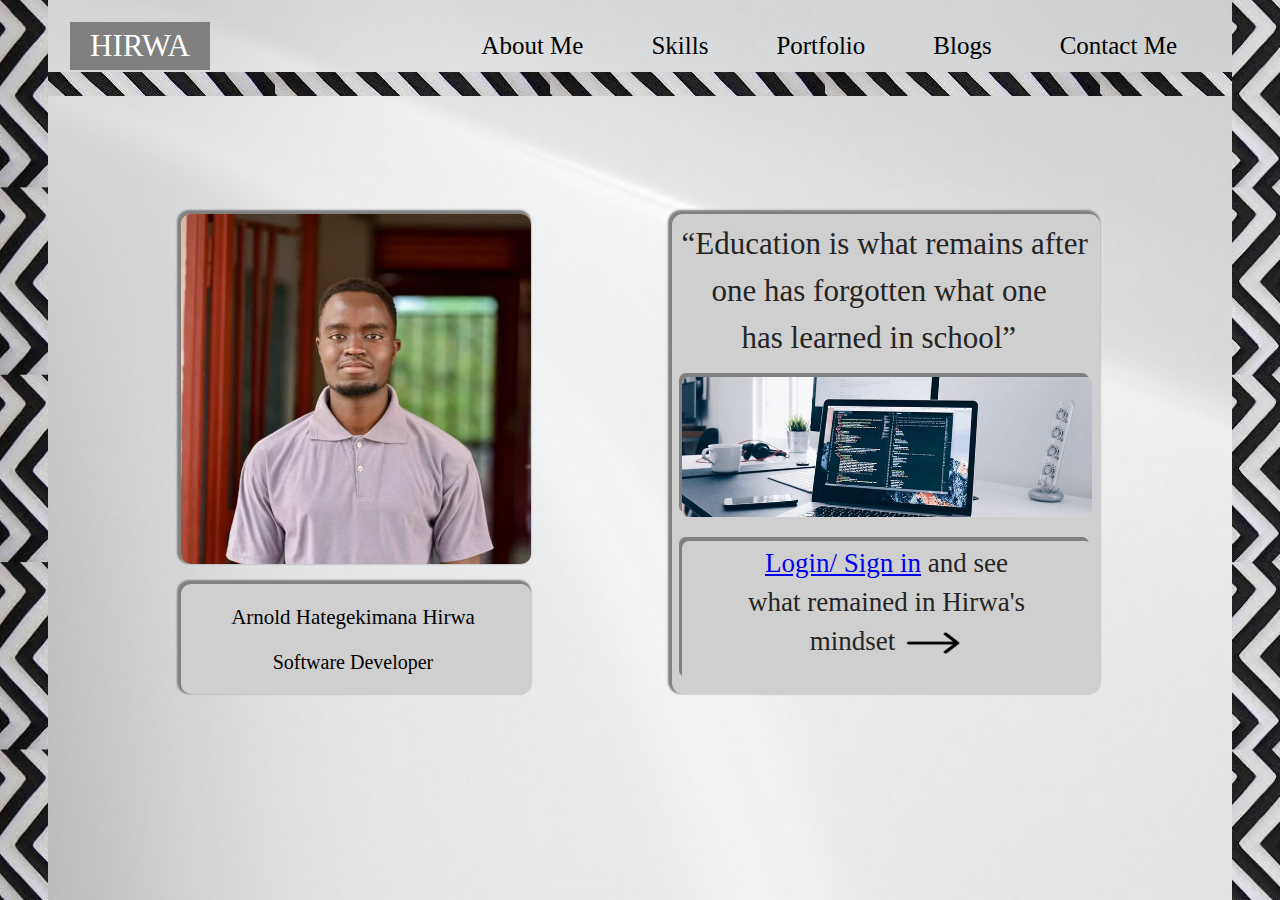
<file: index.html>
<!DOCTYPE html>
<html lang="en">
<head>
    <meta charset="UTF-8">
    <meta http-equiv="X-UA-Compatible" content="IE=edge">
    <meta name="viewport" content="width=device-width, initial-scale=1.0">
    <title>Home</title>
    <link rel="stylesheet" href="./Home/main.css">
    <link rel="stylesheet" href="https://cdnjs.cloudflare.com/ajax/libs/font-awesome/4.7.0/css/font-awesome.min.css">
</head>
<body>
    <div class="img-side"><p></p></div>
    <div class="begin">   
       <header>
            <input type="checkbox" id="check">
            <label for="check"  class="fa fa-bars" id="menu-icon"></label>
            <a class="logo active" href="./index.html"><i id="fa" class="fa fa-home"></i>Hirwa</a>
            <nav>
                <ul>
                    <li class="home"><a href="./index.html" class="active"><i id="fb"  class="fa fa-home"></i>HIRWA</a></li>
                    <li><a href="./about me/index.html" ><i id="fc"  class="fa fa-address-book" aria-hidden="true"></i> About Me</a></li>
                    <li><a href="./Skills/index.html"><i id="fd"  class="fa fa-lightbulb-o"></i>Skills</a></li>
                    <li><a href="./Porfolio/index.html"><i id="fe"  class="fa fa-briefcase"></i> Portfolio</a></li>
                    <li><a href="./blogs/index.html"><i id="ff"  class="fa fa-th-large"></i>Blogs</a></li> 
                    <li><a href="./contact/index.html"><i id="fg"  class="fa fa-usb"></i>Contact Me</a></li>
                </ul>
            </nav>
        </header>
        <div class="nav-img"><p></p></div>
    </div> 
            <div class="below-nav">
                <div class="left-side">
                    <img src="./img/profile.jpg" alt="">
                    <div class="below-profile">
                        <div class="name"><p>Arnold Hategekimana Hirwa </p> </div> 
                        <div class="job"><p> Software Developer</p></div>
                        
                    </div>
                </div>
                <div class="right-side">
                    <div class="education">
                       <p class="p1">“Education  is  what  remains  after</p>
                       <p class="p2">   one has forgotten what one</p> 
                       <p class="p3">    has  learned  in  school”</p>
                        
                    </div>
                    <img src="./img/comp.png" class="comp" alt="">
                    <div class="login">   
                      <p class="log1"><a href="./Login/index.html">Login/ Sign in</a> and see </p>
                      <p class="log2">what remained in Hirwa's </p> 
                      <div class="witharrow">
                        <p class="log3">mindset</p>
                        <img src="./img/arrow.png" class="arrow" alt="">
                      </div>
                    </div>
                </div>
            </div>
        
    <div class="img-right"><p></p></div>>
    
</body>
</html>
</file>
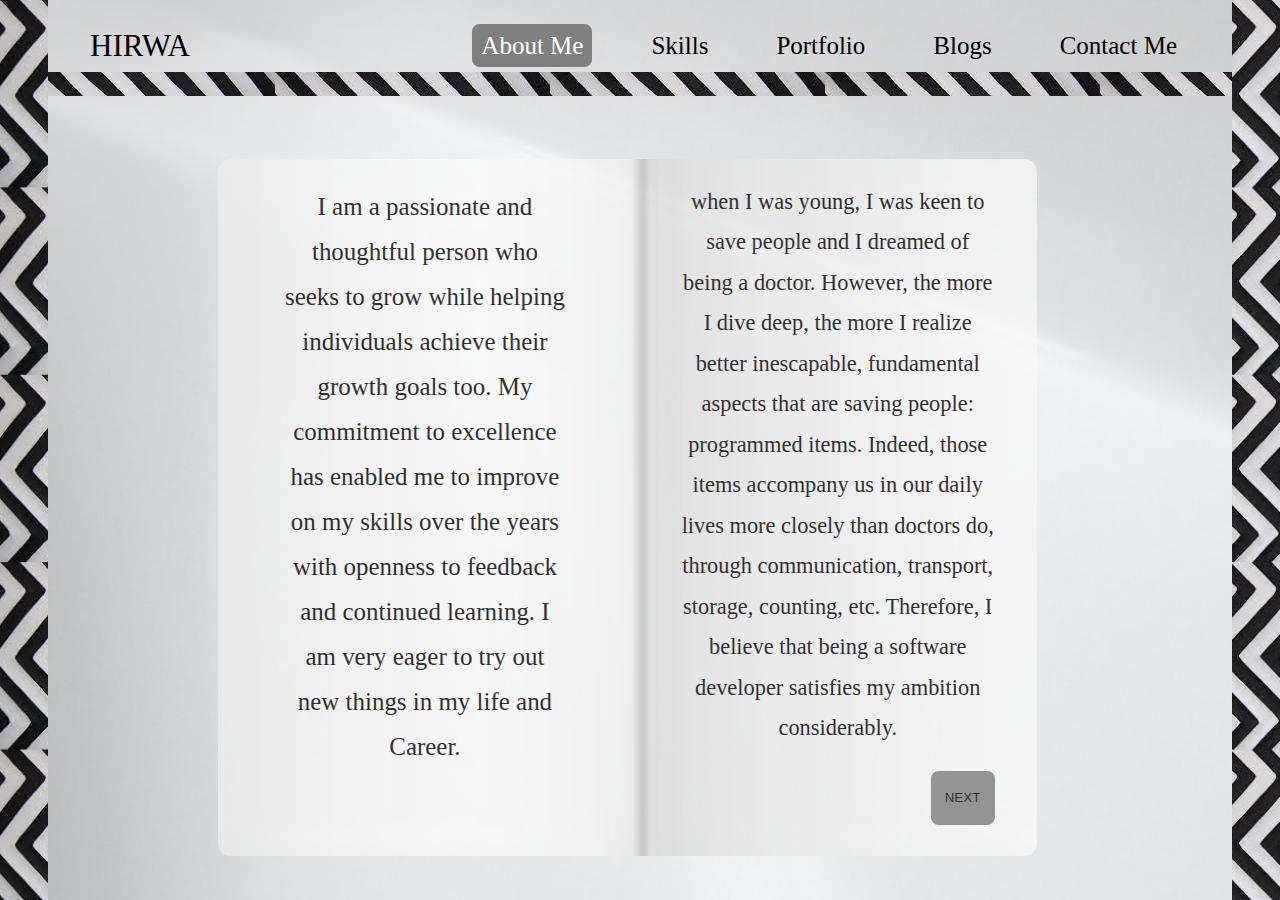
<file: about me/index.html>
<!DOCTYPE html>
<html lang="en">
<head>
    <meta charset="UTF-8">
    <meta http-equiv="X-UA-Compatible" content="IE=edge">
    <meta value="viewport" content="width=device-width, initial-scale=1.0">
    <title>MY BRAND</title>
    <link rel="preconnect" href="https://fonts.googleapis.com">
    <link rel="preconnect" href="https://fonts.gstatic.com" crossorigin>
    <link href="https://fonts.googleapis.com/css2?family=Quattrocento&family=Source+Sans+Pro:wght@600&display=swap" rel="stylesheet">
    <link rel="stylesheet" href="../about me/main.css">
    <link rel="stylesheet" href="https://cdnjs.cloudflare.com/ajax/libs/font-awesome/4.7.0/css/font-awesome.min.css">
</head>
<body>
    <div class="img-side"><p></p></div>
    <div class="begin">   
        <header>
            <input type="checkbox" id="check">
            <label for="check"  class="fa fa-bars" id="menu-icon"></label>
            <a class="logo" href="../index.html"><i id="fa" class="fa fa-home"></i>Hirwa</a>
            <nav>
                <ul>
                    <li class="home"><a href="../index.html"><i id="fb"  class="fa fa-home"></i>HIRWA</a></li>
                    <li><a href="../about me/index.html" class="active"><i id="fc"  class="fa fa-address-book" aria-hidden="true"></i> About Me</a></li>
                    <li><a href="../Skills/index.html"><i id="fd"  class="fa fa-lightbulb-o"></i>Skills</a></li>
                    <li><a href="../Porfolio/index.html"><i id="fe"  class="fa fa-briefcase"></i> Portfolio</a></li>
                    <li><a href="../blogs/index.html"><i id="ff"  class="fa fa-th-large"></i>Blogs</a></li> 
                    <li><a href="../contact/index.html"><i id="fg"  class="fa fa-usb"></i>Contact Me</a></li>
                </ul>
            </nav>
        </header>
        <div class="nav-img"><p></p></div>
    </div> 
            <div class="below-nav">
                <div class="left-side">
                    <div class="content">
                        <p>I am a passionate and thoughtful person who seeks to grow while 
                            helping individuals achieve their growth goals too. My commitment 
                            to excellence has enabled me to improve on my skills over the years 
                            with openness to feedback and continued learning. I am very eager to 
                            try out new things in my life and Career.
                        </p>
                    </div>
                </div>
                <div class="right-side">
                    <div class="content">
                        <p>when I was young, I was keen to save 
                            people and I dreamed of being a 
                            doctor. However, the more I dive
                             deep, the more I realize better 
                            inescapable, fundamental aspects that
                             are saving people: programmed items.
                            Indeed, those items accompany us in
                            our daily lives more closely than 
                            doctors do, through communication,
                            transport, storage, counting, etc.
                            Therefore, I believe that being a 
                            software developer satisfies my 
                            ambition considerably.
                        </p>
                    </div>
                   
                   <a href="../about me/prof-exp/index.html"><button class="right-but"><p>NEXT</p></button></a>
                </div>
            </div>    
    <div class="img-right"><p></p></div>
    
    
</body>
</html>
</file>
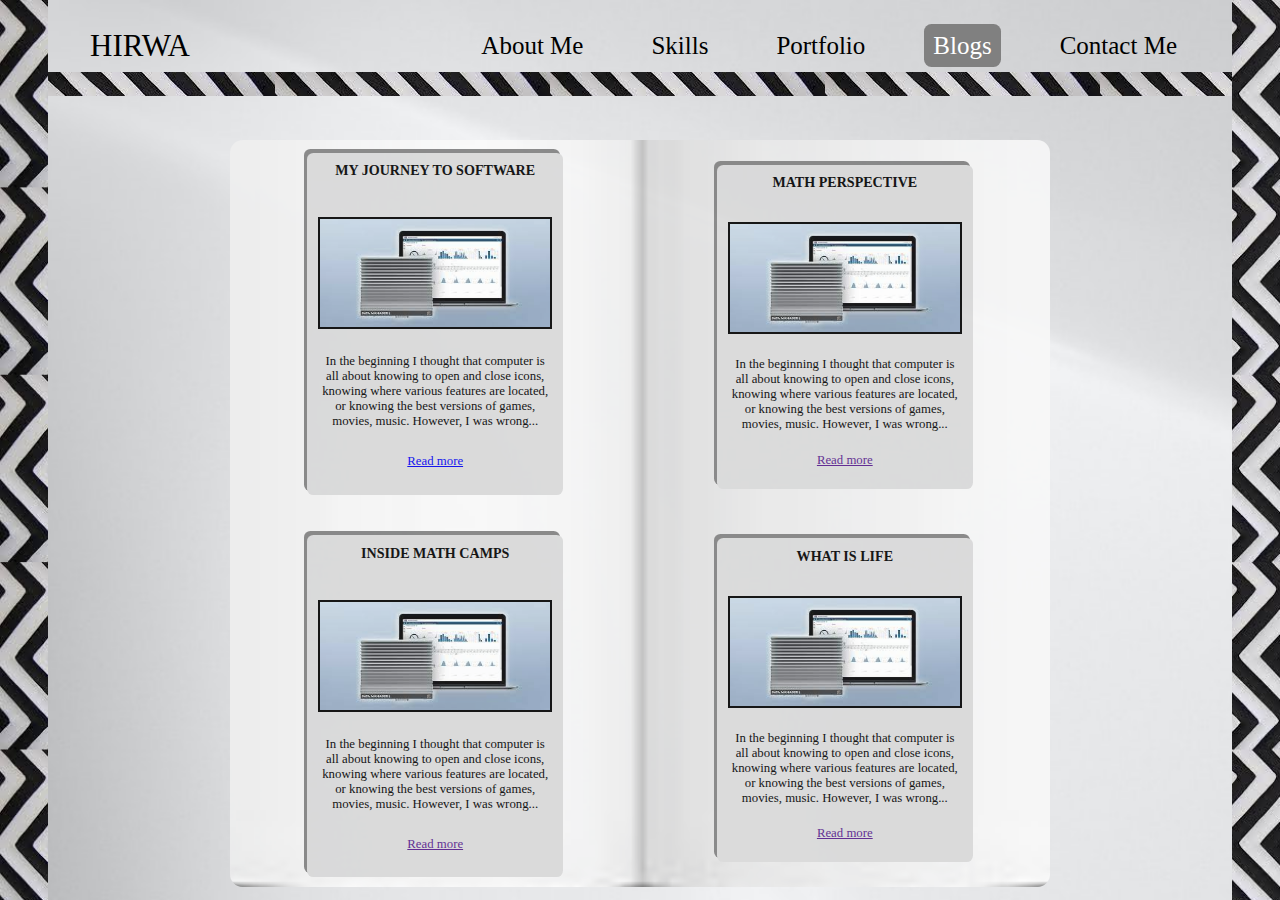
<file: blogs/index.html>
<!DOCTYPE html>
<html lang="en">
<head>
    <meta charset="UTF-8">
    <meta http-equiv="X-UA-Compatible" content="IE=edge">
    <meta name="viewport" content="width=device-width, initial-scale=1.0">
    <title>Blogs</title>
    <link rel="stylesheet" href="../blogs/main.css">
    <link rel="stylesheet" href="https://cdnjs.cloudflare.com/ajax/libs/font-awesome/4.7.0/css/font-awesome.min.css">
</head>
<body>
    <div class="img-side"><p></p></div>
    <div class="begin">   
        <header>
            <input type="checkbox" id="check">
            <label for="check"  class="fa fa-bars" id="menu-icon"></label>
            <a class="logo" href="../index.html"><i id="fa" class="fa fa-home"></i>Hirwa</a>
            <nav>
                <ul>
                    <li class="home"><a href="../index.html"><i id="fb"  class="fa fa-home"></i>HIRWA</a></li>
                    <li><a href="../about me/index.html" ><i id="fc"  class="fa fa-address-book" aria-hidden="true"></i> About Me</a></li>
                    <li><a href="../Skills/index.html"><i id="fd"  class="fa fa-lightbulb-o"></i>Skills</a></li>
                    <li><a href="../Porfolio/index.html"><i id="fe"  class="fa fa-briefcase"></i> Portfolio</a></li>
                    <li><a href="../blogs/index.html" class="active"><i id="ff"  class="fa fa-th-large"></i>Blogs</a></li> 
                    <li><a href="../contact/index.html"><i id="fg"  class="fa fa-usb"></i>Contact Me</a></li>
                </ul>
            </nav>
        </header>
        <div class="nav-img"><p></p></div>
    </div> 
            <div class="below-nav">
                <div class="left-side"> 
                      <div class="top">
                        <header>MY JOURNEY TO SOFTWARE</header> 
                        <div class="cycle"> </div>
                        <div class="p">
                            <p>
                                In the beginning I thought  that computer is all about knowing
                                to open and close icons, knowing where various features are 
                                located, or knowing the best versions of games, movies,
                                music. However, I was wrong... 

                            </p>
                        </div>
                        <a href="../blogs/article/index.html">Read more</a> 
                      </div>
                      <div class="bottom">
                         <header>INSIDE MATH CAMPS</header>
                        <div class="cycle-2"></div>
                        <div class="p">
                            <p>
                                In the beginning I thought  that computer is all about knowing
                                to open and close icons, knowing where various features are 
                                located, or knowing the best versions of games, movies,
                                music. However, I was wrong... 
                            </p>
                        </div>
                        <a href="">Read more</a>
                      </div>
               </div>      
               <div class="right-side">
                      <div class="top">
                        <header>MATH PERSPECTIVE</header>
                        <div class="cycle-3"> </div>
                        <div class="p">
                            <p>
                                In the beginning I thought  that computer is all about knowing
                                to open and close icons, knowing where various features are 
                                located, or knowing the best versions of games, movies,
                                music. However, I was wrong...  
                            </p>
                        </div>
                        <a href="">Read more</a>
                      </div>
                      <div class="bottom">
                        <header>WHAT IS LIFE</header>
                        <div class="cycle-4"></div>
                        <div class="p">
                            <p>
                                In the beginning I thought  that computer is all about knowing
                                to open and close icons, knowing where various features are 
                                located, or knowing the best versions of games, movies,
                                music. However, I was wrong...  
                            </p>
                        </div>
                        <a href="">Read more</a>
                      </div>
                </div>
            </div>
    <div class="img-right"><p></p></div>
    
    
</body>
</html>
</file>
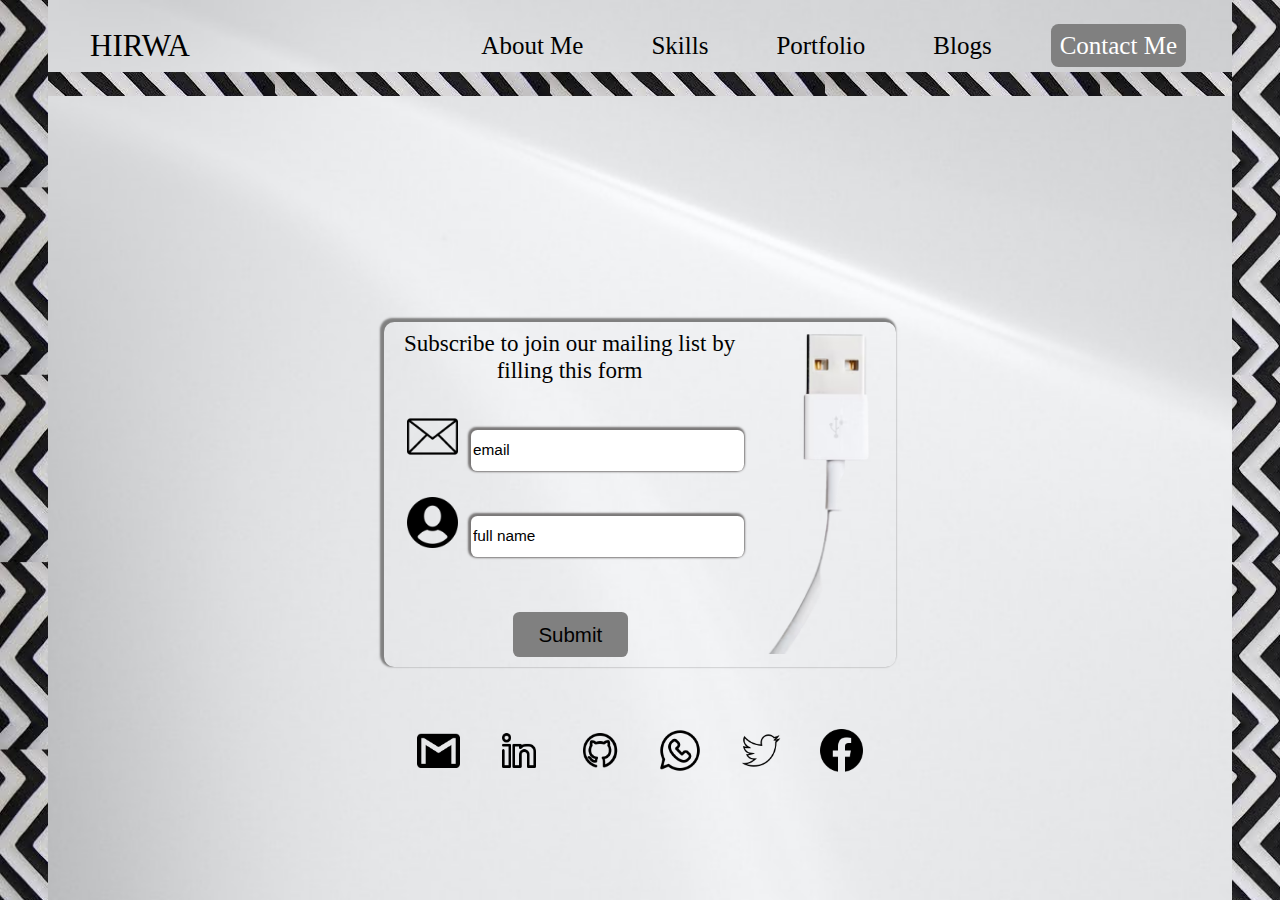
<file: contact/index.html>
<!DOCTYPE html>
<html lang="en">
<head>
    <meta charset="UTF-8">
    <meta http-equiv="X-UA-Compatible" content="IE=edge">
    <meta name="viewport" content="width=device-width, initial-scale=1.0">
    <title>Contact Me</title>
    <link rel="stylesheet" href="../contact/main.css">
    <link rel="stylesheet" href="https://cdnjs.cloudflare.com/ajax/libs/font-awesome/4.7.0/css/font-awesome.min.css">
  </head>
  <body>
      <div class="img-side"><p></p></div>
      <div class="begin">   
        <header>
            <input type="checkbox" id="check">
            <label for="check"  class="fa fa-bars" id="menu-icon"></label>
            <a class="logo" href="../index.html"><i id="fa" class="fa fa-home"></i>Hirwa</a>
            <nav>
                <ul>
                    <li class="home"><a href="../index.html"><i id="fb"  class="fa fa-home"></i>HIRWA</a></li>
                    <li><a href="../about me/index.html" ><i id="fc"  class="fa fa-address-book" aria-hidden="true"></i> About Me</a></li>
                    <li><a href="../Skills/index.html"><i id="fd"  class="fa fa-lightbulb-o"></i>Skills</a></li>
                    <li><a href="../Porfolio/index.html"><i id="fe"  class="fa fa-briefcase"></i> Portfolio</a></li>
                    <li><a href="../blogs/index.html"><i id="ff"  class="fa fa-th-large"></i>Blogs</a></li> 
                    <li><a href="../contact/index.html" class="active"><i id="fg"  class="fa fa-usb"></i>Contact Me</a></li>
                </ul>
            </nav>
        </header>
          <div class="nav-img"><p></p></div>
      </div> 
        <div class="below-nav">
            <div class="subscribe">
                <div class="writing">
                    <p class="sentence">Subscribe to join our mailing list by filling this form</p>
                    <div class="email">
                        <img src="../img/email-input.png" alt="email">
                        <input type="text" value="email">
                    </div>
                    <div class="name">
                        <img src="../img/name.png" alt="name">
                        <input type="text" value="full name">
                    </div>
                    <button><p>Submit</p></button>
                </div>
                <img class="usb" src="/img/usb-4.png" alt="">
            </div>
            <div class="social">
                <a href=""><img src="../img/gmail-2.png" alt=""></a>
                <a href=""><img src="../img/linkedin-2.png" alt=""></a>
                <a href=""><img src="../img/github-1.png" alt=""></a>
                <a href=""><img src="../img/watsap.png" alt=""></a>
                <a href=""><img src="../img/twitter.png" alt=""></a>
                <a href=""><img src="../img/facebook-2.png" alt=""></a>
            </div>
        </div>
    <div class="img-right"><p></p></div>
    
    
</body>
</html>
</file>
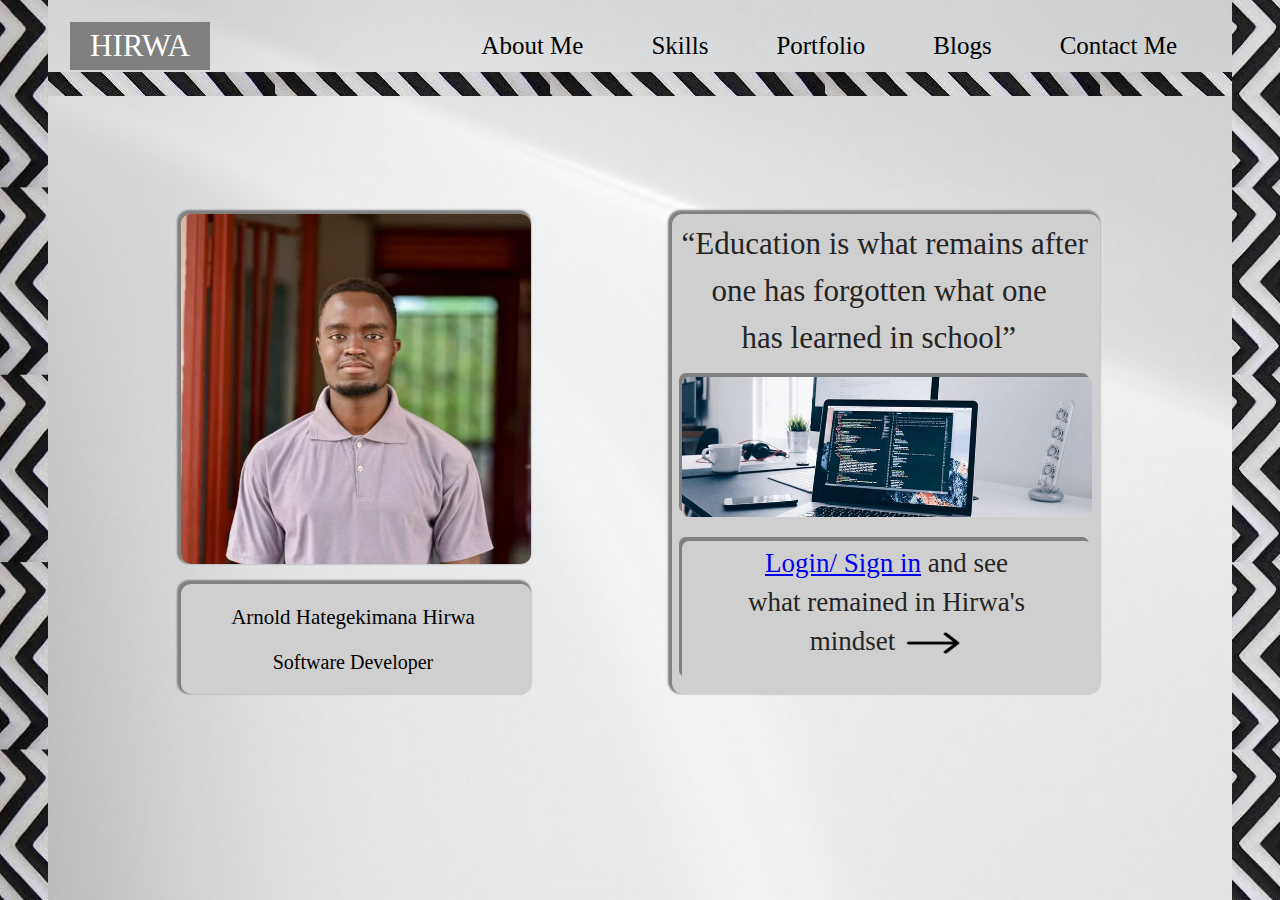
<file: Home/index.html>
<!DOCTYPE html>
<html lang="en">
<head>
    <meta charset="UTF-8">
    <meta http-equiv="X-UA-Compatible" content="IE=edge">
    <meta name="viewport" content="width=device-width, initial-scale=1.0">
    <title>Home</title>
    <link rel="stylesheet" href="/Home/main.css">
    <link rel="stylesheet" href="https://cdnjs.cloudflare.com/ajax/libs/font-awesome/4.7.0/css/font-awesome.min.css">
</head>
<body>
    <div class="img-side"><p></p></div>
    <div class="begin">   
       <header>
            <input type="checkbox" id="check">
            <label for="check"  class="fa fa-bars" id="menu-icon"></label>
            <a class="logo active" href="/Home/index.html"><i id="fa" class="fa fa-home"></i>Hirwa</a>
            <nav>
                <ul>
                    <li class="home"><a href="/Home/index.html" class="active"><i id="fb"  class="fa fa-home"></i>HIRWA</a></li>
                    <li><a href="/about me/index.html" ><i id="fc"  class="fa fa-address-book" aria-hidden="true"></i> About Me</a></li>
                    <li><a href="/Skills/index.html"><i id="fd"  class="fa fa-lightbulb-o"></i>Skills</a></li>
                    <li><a href="/Porfolio/index.html"><i id="fe"  class="fa fa-briefcase"></i> Portfolio</a></li>
                    <li><a href="/blogs/index.html"><i id="ff"  class="fa fa-th-large"></i>Blogs</a></li> 
                    <li><a href="/contact/index.html"><i id="fg"  class="fa fa-usb"></i>Contact Me</a></li>
                </ul>
            </nav>
        </header>
        <div class="nav-img"><p></p></div>
    </div> 
            <div class="below-nav">
                <div class="left-side">
                    <img src="/img/profile.jpg" alt="">
                    <div class="below-profile">
                        <div class="name"><p>Arnold Hategekimana Hirwa </p> </div> 
                        <div class="job"><p> Software Developer</p></div>
                        
                    </div>
                </div>
                <div class="right-side">
                    <div class="education">
                       <p class="p1">“Education  is  what  remains  after</p>
                       <p class="p2">   one has forgotten what one</p> 
                       <p class="p3">    has  learned  in  school”</p>
                        
                    </div>
                    <img src="/img/comp.png" class="comp" alt="">
                    <div class="login">   
                      <p class="log1"><a href="/Login/index.html">Login/ Sign in</a> and see </p>
                      <p class="log2">what remained in Hirwa's </p> 
                      <div class="witharrow">
                        <p class="log3">mindset</p>
                        <img src="/img/arrow.png" class="arrow" alt="">
                      </div>
                    </div>
                </div>
            </div>
        
    <div class="img-right"><p></p></div>>
    
</body>
</html>
</file>
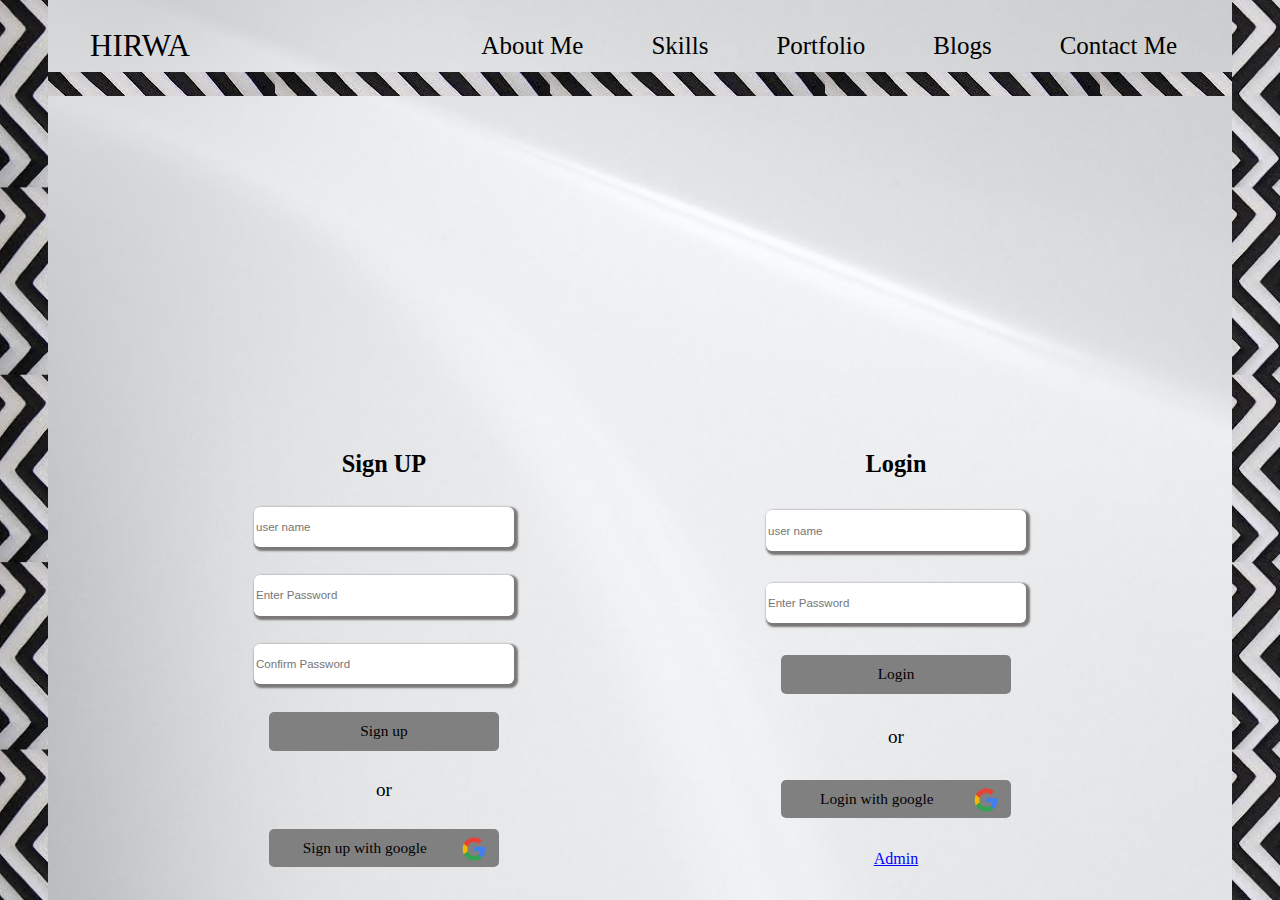
<file: Login/index.html>
<!DOCTYPE html>
<html lang="en">
<head>
    <meta charset="UTF-8">
    <meta http-equiv="X-UA-Compatible" content="IE=edge">
    <meta name="viewport" content="width=device-width, initial-scale=1.0">
    <title>MY BRAND</title>
    <link rel="stylesheet" href="../Login/main.css">
    <link rel="stylesheet" href="https://cdnjs.cloudflare.com/ajax/libs/font-awesome/4.7.0/css/font-awesome.min.css">
</head>
<body>
    <div class="img-side"><p></p></div>
    <div class="begin">   
        <header>
            <input type="checkbox" id="check">
            <label for="check"  class="fa fa-bars" id="menu-icon"></label>
            <a class="logo" href="../index.html"><i id="fa" class="fa fa-home"></i>Hirwa</a>
            <nav>
                <ul>
                    <li class="home"><a href="../index.html"><i id="fb"  class="fa fa-home"></i>HIRWA</a></li>
                    <li><a href="../about me/index.html" ><i id="fc"  class="fa fa-address-book" aria-hidden="true"></i> About Me</a></li>
                    <li><a href="../Skills/index.html"><i id="fd"  class="fa fa-lightbulb-o"></i>Skills</a></li>
                    <li><a href="../Porfolio/index.html"><i id="fe"  class="fa fa-briefcase"></i> Portfolio</a></li>
                    <li><a href="../blogs/index.html"><i id="ff"  class="fa fa-th-large"></i>Blogs</a></li> 
                    <li><a href="../contact/index.html"><i id="fg"  class="fa fa-usb"></i>Contact Me</a></li>
                </ul>
            </nav>
        </header>
        <div class="nav-img"><p></p></div>
    </div> 
            <div class="below-nav">
                <div class="left-side">
                   <h2>Sign UP</h2>
                   <input type="text" placeholder="user name" name="user name" required>
                   <input type="password" placeholder="Enter Password" name="password" required>
                   <input type="password" placeholder="Confirm Password" name="password" required>
                   <button><p>Sign up</p></button>
                   <p class="or">or</p>
                   <button><p>Sign up with google</p> <img src="../img/google.png" alt=""></button>
                </div>   
                <div class="right-side">
                    <h2>Login</h2>
                    <input type="text" placeholder="user name" name="user name" required>
                    <input type="password" placeholder="Enter Password" name="password" required>
                    <button><p>Login</p></button>
                    <p class="or">or</p>
                    <button><p>Login with google</p> <img src="../img/google.png" alt=""></button>
                    <a class="admin" href="../admin/login/login.html">Admin</a>
                </div>
            </div>
    <div class="img-right"><p></p></div>
    
    
</body>
</html>
</file>
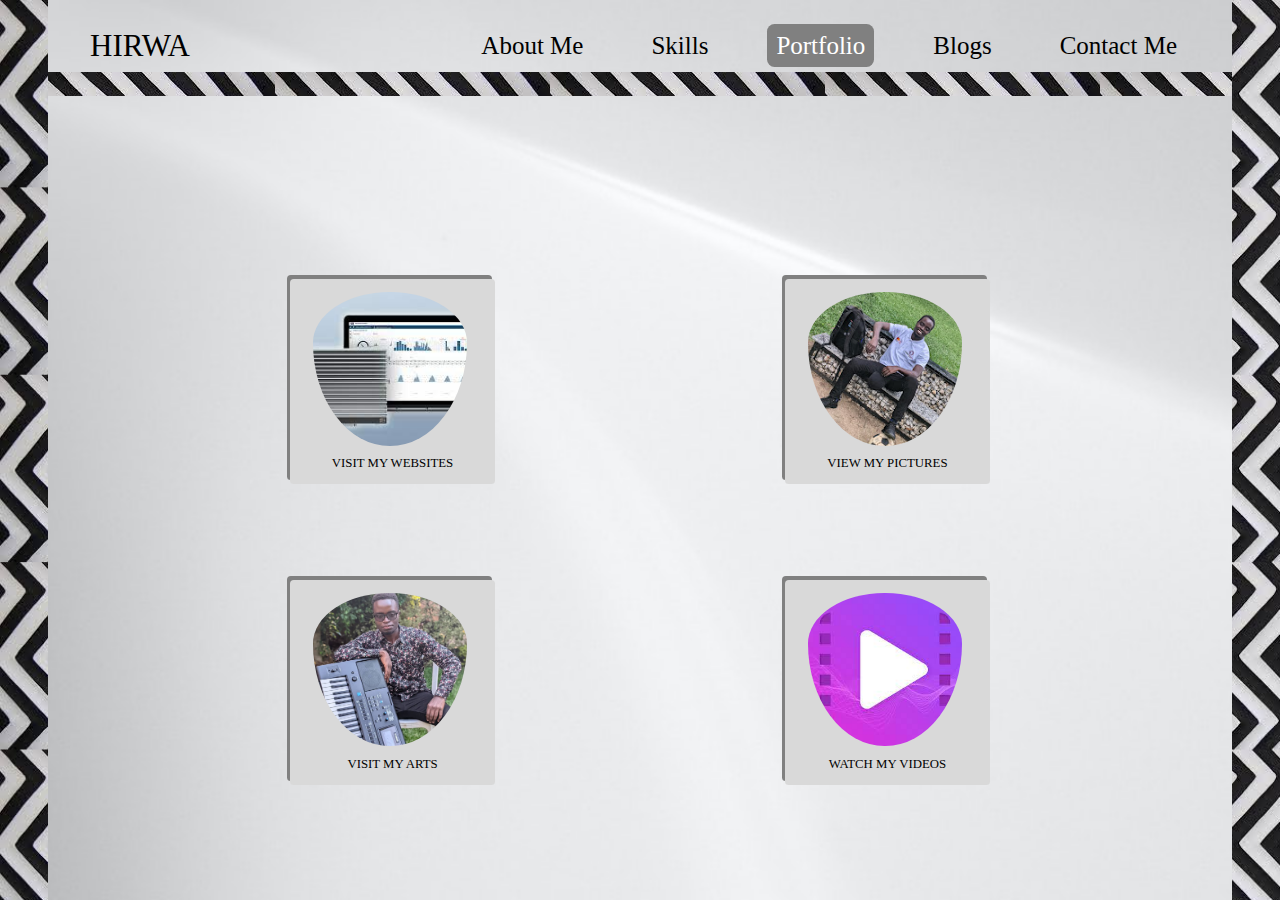
<file: Porfolio/index.html>
<!DOCTYPE html>
<html lang="en">
<head>
    <meta charset="UTF-8">
    <meta http-equiv="X-UA-Compatible" content="IE=edge">
    <meta name="viewport" content="width=device-width, initial-scale=1.0">
    <title>Portfolio</title>
    <link rel="stylesheet" href="../Porfolio/main.css">
    <link rel="stylesheet" href="https://cdnjs.cloudflare.com/ajax/libs/font-awesome/4.7.0/css/font-awesome.min.css">
  </head>
  <body>
      <div class="img-side"><p></p></div>
      <div class="begin">   
          <header>
              <input type="checkbox" id="check">
              <label for="check"  class="fa fa-bars" id="menu-icon"></label>
              <a class="logo" href="../index.html"><i id="fa" class="fa fa-home"></i>Hirwa</a>
              <nav>
                  <ul>
                      <li class="home"><a href="../index.html"><i id="fb"  class="fa fa-home"></i>HIRWA</a></li>
                      <li><a href="../about me/index.html" ><i id="fc"  class="fa fa-address-book" aria-hidden="true"></i> About Me</a></li>
                      <li><a href="../Skills/index.html"><i id="fd"  class="fa fa-lightbulb-o"></i>Skills</a></li>
                      <li><a href="../Porfolio/index.html" class="active"><i id="fe"  class="fa fa-briefcase"></i> Portfolio</a></li>
                      <li><a href="../blogs/index.html"><i id="ff"  class="fa fa-th-large"></i>Blogs</a></li> 
                      <li><a href="../contact/index.html"><i id="fg"  class="fa fa-usb"></i>Contact Me</a></li>
                  </ul>
              </nav>
          </header>
          <div class="nav-img"><p></p></div>
      </div> 
            <div class="below-nav">
                <div class="left-side"> 
                      <div class="top">
                        <div class="cycle"> </div>
                        <div class="p1">VISIT MY WEBSITES</div>
                      </div>
                      <div class="bottom">
                        <div class="cycle-2"></div>
                        <div class="p2">VISIT MY ARTS</div>
                      </div>
               </div>      
               <div class="right-side">
                      <div class="top">
                        <div class="cycle-3"> </div>
                        <div class="p1">VIEW MY PICTURES</div>
                      </div>
                      <div class="bottom">
                        <div class="cycle-4"></div>
                        <div class="p2">WATCH MY VIDEOS</div>
                      </div>
                </div>
            </div>
    <div class="img-right"><p></p></div>
    
    
</body>
</html>
</file>
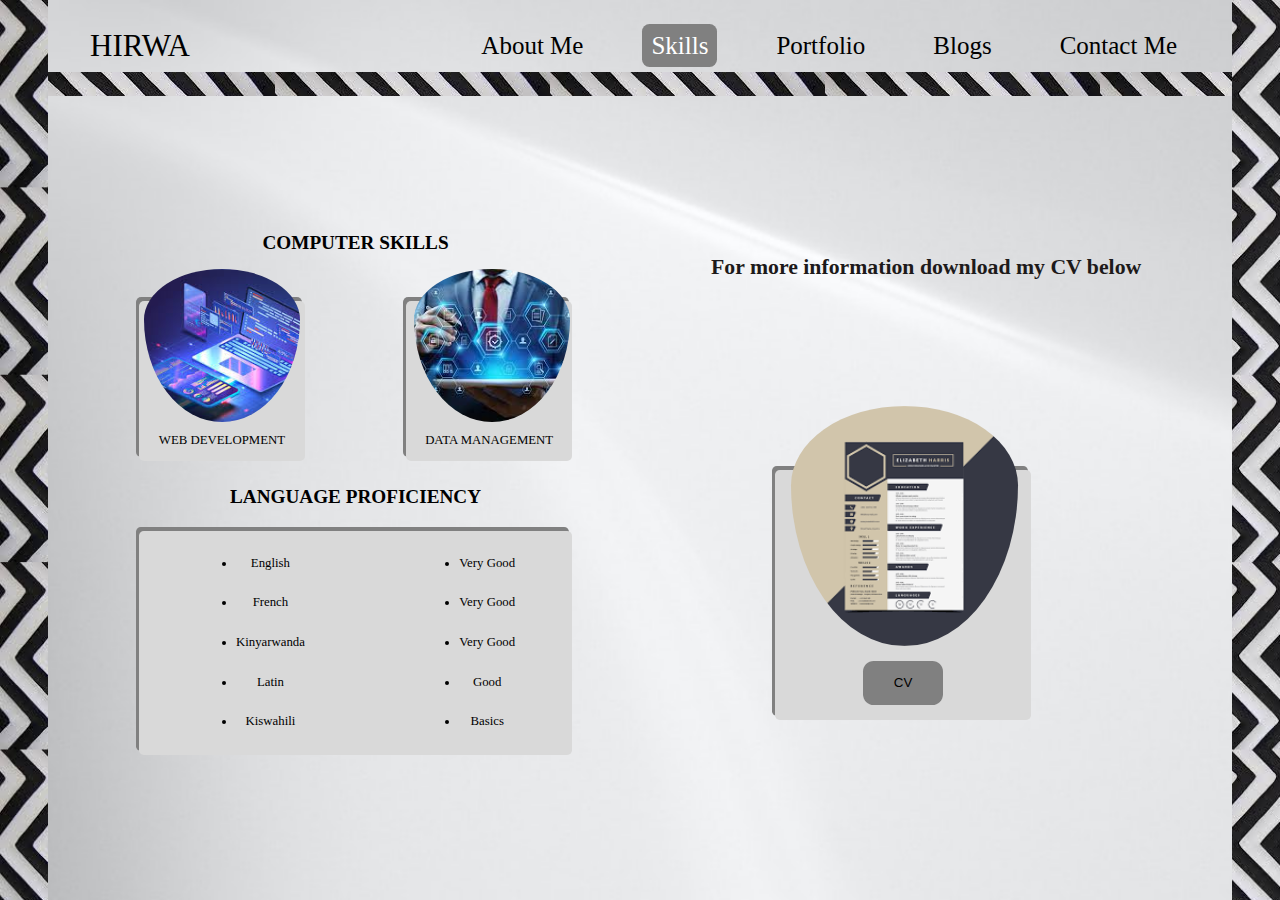
<file: Skills/index.html>
<!DOCTYPE html>
<html lang="en">
<head>
    <meta charset="UTF-8">
    <meta http-equiv="X-UA-Compatible" content="IE=edge">
    <meta name="viewport" content="width=device-width, initial-scale=1.0">
    <title>Skills</title>
    <link rel="stylesheet" href="../Skills/main.css">
    <link rel="stylesheet" href="https://cdnjs.cloudflare.com/ajax/libs/font-awesome/4.7.0/css/font-awesome.min.css">
</head>
<body>
    <div class="img-side"><p></p></div>
    <div class="begin">   
        <header>
            <input type="checkbox" id="check">
            <label for="check"  class="fa fa-bars" id="menu-icon"></label>
            <a class="logo" href="../index.html"><i id="fa" class="fa fa-home"></i>Hirwa</a>
            <nav>
                <ul>
                    <li class="home"><a href="../index.html"><i id="fb"  class="fa fa-home"></i>HIRWA</a></li>
                    <li><a href="../about me/index.html" ><i id="fc"  class="fa fa-address-book" aria-hidden="true"></i> About Me</a></li>
                    <li><a href="../Skills/index.html" class="active"><i id="fd"  class="fa fa-lightbulb-o"></i>Skills</a></li>
                    <li><a href="../Porfolio/index.html"><i id="fe"  class="fa fa-briefcase"></i> Portfolio</a></li>
                    <li><a href="../blogs/index.html"><i id="ff"  class="fa fa-th-large"></i>Blogs</a></li> 
                    <li><a href="../contact/index.html"><i id="fg"  class="fa fa-usb"></i>Contact Me</a></li>
                </ul>
            </nav>
        </header>
        <div class="nav-img"><p></p></div>
    </div> 
            <div class="below-nav">
                <div class="left-side">
                    <div class="grides">
                        <h2 class="lang">COMPUTER SKILLS</h2>
                        <div class="top-left">
                            <div class="left">
                                <div class="cycle-1"> </div>
                                <div class="p1"> WEB DEVELOPMENT</div>
                            </div>
                            <div class="right">
                                <div class="cycle-2"></div>
                                <div class="p2">DATA MANAGEMENT</div>
                            </div>
                        </div>
                    </div>
                    <div class="lang">
                        <h2 class="lang">LANGUAGE PROFICIENCY</h2>
                        <div class="lang-pro">
                            <div class="list-left">
                                <ul>
                                    <li>English</li>
                                    <li>French</li>
                                    <li>Kinyarwanda</li>
                                    <li>Latin</li>
                                    <li>Kiswahili</li>   
                                </ul>
                            </div>
                            <div class="list-right">
                                <ul>
                                    <li>Very Good</li>
                                    <li>Very Good</li>
                                    <li>Very Good</li>
                                    <li>Good</li>
                                    <li>Basics</li>
                                </ul>
                            </div>
                        </div>
                    </div>
                </div>   
                <div class="right-side">
                    <h2>For more information download my CV below</h2>
                    <div class="cv">
                        <div class="cycle-3"></div>
                        <a href=#><button class="left-but"><p>CV</p></button></a>
                    </div>
                </div>
            </div>
    <div class="img-right"><p></p></div>
    
    
</body>
</html>
</file>
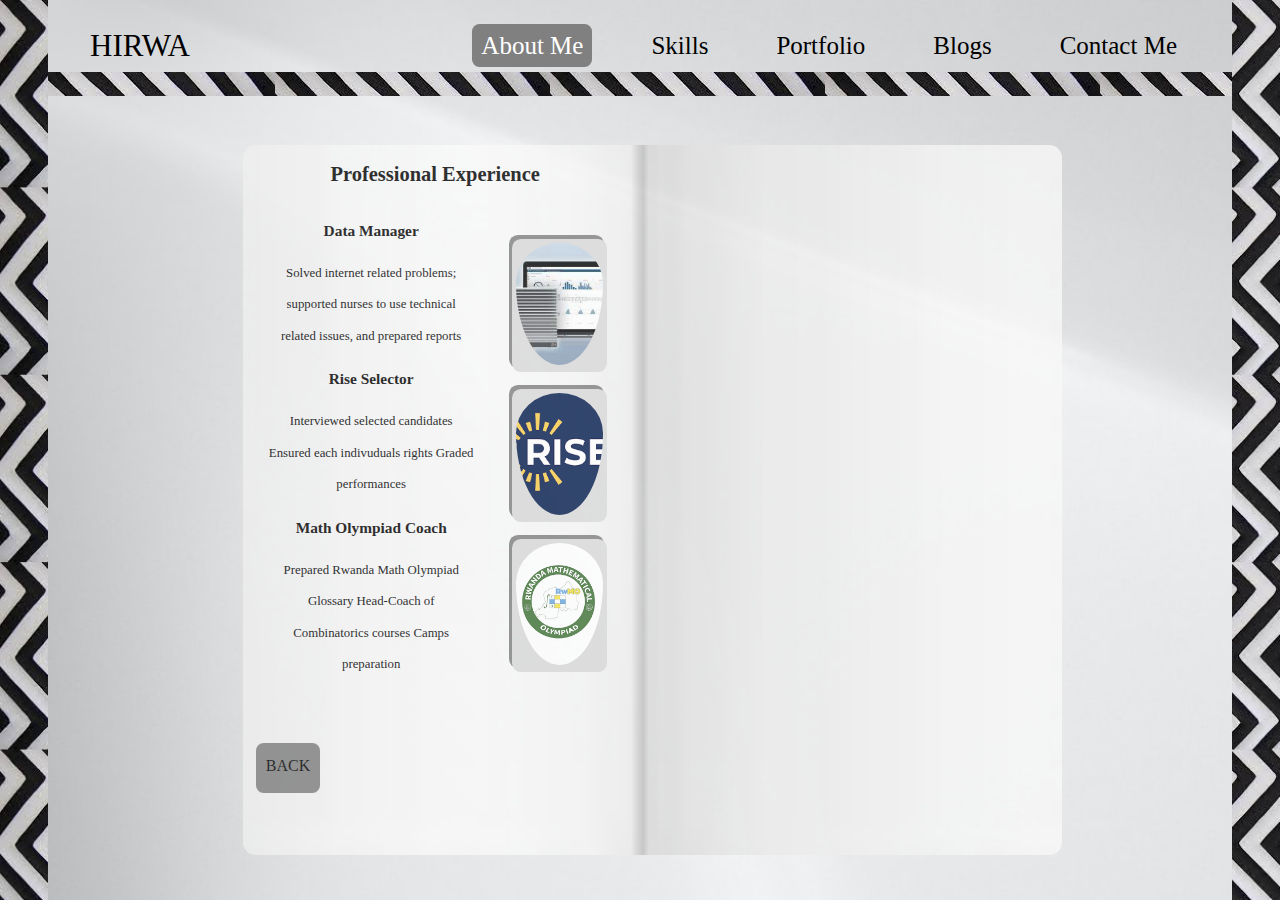
<file: about me/prof-exp/index.html>
<!DOCTYPE html>
<html lang="en">
<head>
    <meta charset="UTF-8">
    <meta http-equiv="X-UA-Compatible" content="IE=edge">
    <meta value="viewport" content="width=device-width, initial-scale=1.0">
    <title>MY BRAND</title>
    <link rel="stylesheet" href="/about me/prof-exp/main.css">
    <link rel="stylesheet" href="https://cdnjs.cloudflare.com/ajax/libs/font-awesome/4.7.0/css/font-awesome.min.css">
</head>
<body>
    <div class="img-side"><p></p></div>
    <div class="begin">   
        <header>
            <input type="checkbox" id="check">
            <label for="check"  class="fa fa-bars" id="menu-icon"></label>
            <a class="logo" href="/index.html"><i id="fa" class="fa fa-home"></i>Hirwa</a>
            <nav>
                <ul>
                    <li class="home"><a href="index.html"><i id="fb"  class="fa fa-home"></i>HIRWA</a></li>
                    <li><a href="/about me/index.html" class="active"><i id="fc"  class="fa fa-address-book" aria-hidden="true"></i> About Me</a></li>
                    <li><a href="/Skills/index.html"><i id="fd"  class="fa fa-lightbulb-o"></i>Skills</a></li>
                    <li><a href="/Porfolio/index.html"><i id="fe"  class="fa fa-briefcase"></i> Portfolio</a></li>
                    <li><a href="/blogs/index.html"><i id="ff"  class="fa fa-th-large"></i>Blogs</a></li> 
                    <li><a href="/contact/index.html"><i id="fg"  class="fa fa-usb"></i>Contact Me</a></li>
                </ul>
            </nav>
        </header>
        <div class="nav-img"><p></p></div>
    </div> 
            <div class="below-nav">
                <div class="left-side">
                    <div class="content">
                        <h2>Professional Experience</h2>
                        <main>
                            <div class="left">
                                <h3>Data Manager</h3>
                                <article>
                                    Solved internet related problems; <br>
                                    supported nurses to use technical <br>
                                    related  issues, and prepared reports <br>
                                </article>
                                <h3>Rise Selector</h3>
                                <article>
                                    Interviewed selected candidates
                                    Ensured each indivuduals rights
                                    Graded performances
                                </article>
                                <h3>Math Olympiad Coach</h3>
                                <article>
                                    Prepared Rwanda Math Olympiad Glossary
                                    Head-Coach of Combinatorics courses
                                    Camps preparation
                                </article>
                               
                            </div>
                            <div class="right">
                                <div class="right-1">
                                    <div class="cycle-1"> </div>
                                </div>
                                <div class="right-1">
                                    <div class="cycle-2"> </div>
                                </div>
                                <div class="right-1">
                                    <div class="cycle-3"> </div>
                                </div>
                            </div>
                        </main>
                    </div>
                 <a href="/about me/index.html" class="left-but"> BACK </a>
                </div>
                <div class="right-side">
                    <div class="content">
                        
                    </div>
                </div>
            </div>    
    <div class="img-right"><p></p></div>
    
    
</body>
</html>
</file>
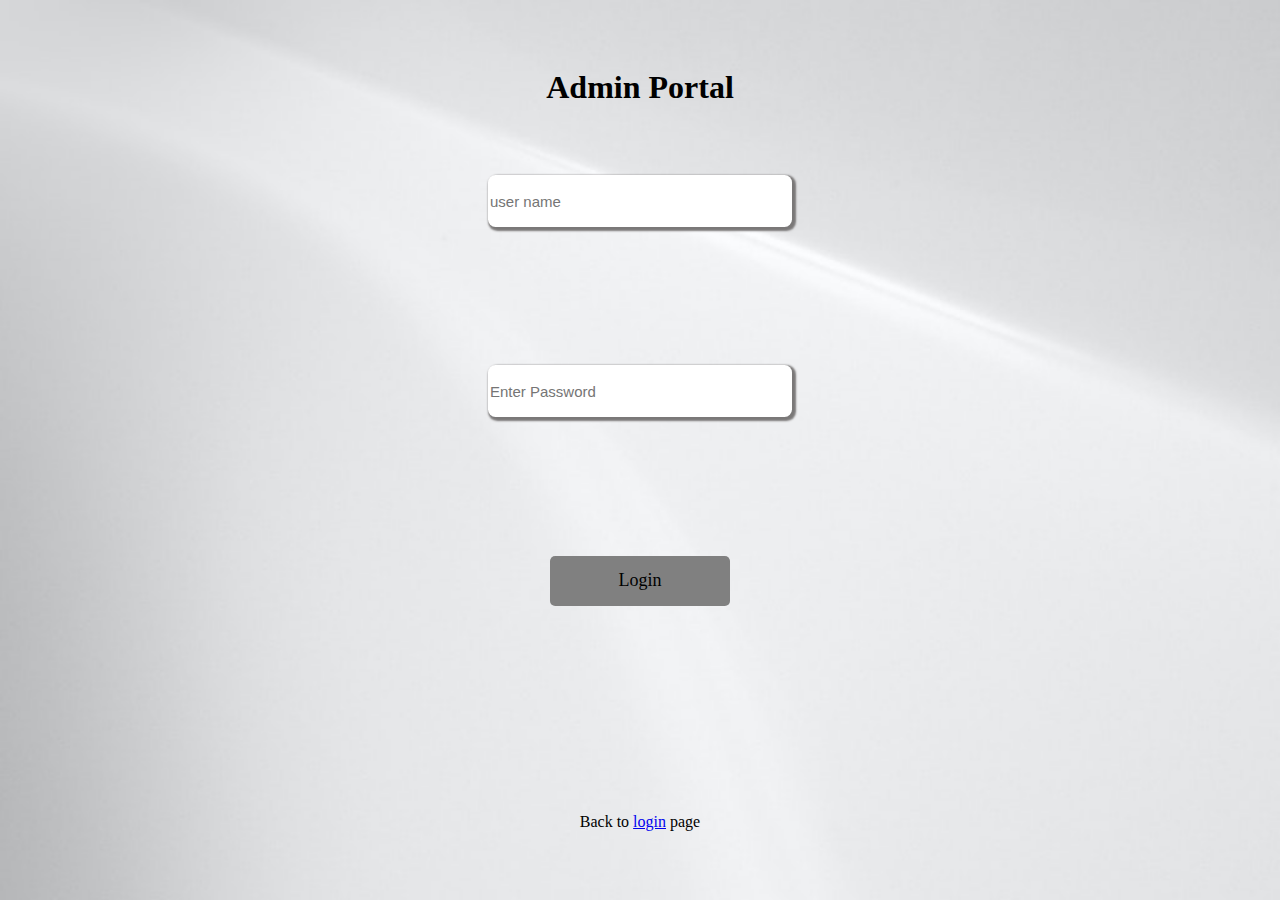
<file: admin/login/login.html>
<!DOCTYPE html>
<html lang="en">
<head>
    <meta charset="UTF-8">
    <meta http-equiv="X-UA-Compatible" content="IE=edge">
    <meta name="viewport" content="width=device-width, initial-scale=1.0">
    <title>Admin-login</title>
    <link rel="stylesheet" href="./login.css">
</head>
<body>
    <h1>Admin Portal</h1>
    <input type="text" placeholder="user name" name="user name" required>
    <input type="password" placeholder="Enter Password" name="password" required>
    <button><p>Login</p></button>
    <p class="back">Back to <a href="/Login/index.html">login</a> page</p>
</body>
</html>
</file>
<file: about me/main.css>
html {
    margin: 0px;
    padding: 0px;
    min-width: 300px;
}

body {
    font-family: 'Playfair Display';
    display: grid;
    color: black;
    margin: 0;
    padding: 0;
    background: url("../img/background-all") no-repeat;
    background-size: cover;
    width: 100%;
    min-height: 100vh;
    position: relative;
    min-width: 300px;
}
.img-side {
    padding: 0;
    background: url("../Home/img/colors-Rw.jfif") repeat;
    background-attachment: fixed;
    background-size: 22%;
    bottom: 0;
    width: 3em;
    position: absolute;
    height: 100%;
}

.img-right {
    margin: 0 0 0px 0;
    padding: 0;
    background: url("../Home/img/colors-Rw.jfif") repeat;
    background-attachment: fixed;
    background-size: 22%;
    bottom: 0;
    right: 0;
    width: 3em;
    position: absolute;
    height: 100%;
}
.begin {
    display: grid;
    height: 100px;
    margin: 0px 0 0 0;
    margin: 0;
}
header {
    display: flex;
    justify-content: space-between;
    align-items: center;
    padding: 20px 0 0em 0;
    margin-top: 0em;
}
.nav-img {
    background-image: url("/Home/img/colors-Rw.jfif");
    width: 100%;
    height: 1.5em;
    margin: 0px 0 0 0;
    padding: 0;
}
#check {
   display: none;
   margin: 0;
   padding: 0;
}
#menu-icon {
    font-size: 2.5em;
    color: black;
    margin: 0;
    padding: 0;
    display: none;
}

.logo {
    text-decoration: none;
    color: black;
    font-size: 31px;
    padding: 6px 20px;
    margin: 0px 0px 0px 70px;
    text-transform: uppercase;
    transition: all .3s;
}

.logo:hover {
    background-color: white;
 /*   box-shadow: 3px -3px gray; */
    border-radius: .4em;
    color: gray;
}
.home {
    font-size: 25px;
    display: none;
} 

nav {
    margin-right: 4em;
}

nav ul {
    list-style-type: none;
    display: flex;
    gap: 50px;
    margin: 0 30px 0 0;
}

nav ul li a {
    text-decoration: none;
    color: black;
    font-size: 25px;
    padding: 8px 9px;
    border-radius: .3em;
    transition: all .3s;
}
nav ul li a:hover {
    background-color: white;
    color: gray;
}
.active {
    background-color: gray;
    color: white;
}
#fa, #fb, #fc, #fd,#fe, #ff, #fg {
    display: none;
}
.below-nav {
    background-image: url("/img/A\ book\ 2-my\ brand\ \(2\).jfif");
    background-repeat: no-repeat;
    border-radius: 1vw;
    background-size:cover;
    background-position: center;
    background-attachment: fixed;
    width: 64vw;
    height: 94%;
    display: flex;
    margin: 0em 20% 1em 17vw;
    opacity: 80%;
}

.left-side  { 
    font-size: 1.95vw;
    text-align: center;
    padding: 0 0 0 5.2vw;
    line-height: 5vh;
}
.left-side  .content { 
    width: 22vw;
}
.right-side {
    padding: 0 0vw 0 0;
}  
.right-side .content {
    font-size: 1.75vw;
    text-align: center;
    width: 14em;
    margin-left: 9vw;
    line-height: 4.5vh;
    text-align: center;
}
.right-but p {
    line-height: 13px;
}
button {
    float: right;
    width: 5vw;
    height: 6vh;
    border: none;
    border-radius: .6vw;
    background-color: gray;
    color: rgb(2, 2, 2);
    cursor: pointer;
}
button:hover {
    color: rgb(255, 255, 255);
}

@media (max-width: 1060px) {
    nav ul {
        gap: 1em;
        margin-right: 0px;
    }
    nav ul li a {
        font-size: 2.3vw;
        padding: .3em;
    }
    .below-nav {
        width: 80vw;
        margin-left:10vw;
    }
    .right-side .content {
        font-size: 2.3vw;
        width: 32vw;
        margin-left: 14vw;
    }
    .left-side  .content { 
        width: 25vw;
        font-size: 2.2vw;
    }
    .logo {
        font-size: 3.2vw;
    }
     .right-but {
        border-radius: 1vw;
        text-decoration: none;
        width: 7.5vw;
     }    
}
@media (max-width: 717px) {
    #fa, #fb, #fc, #fd,#fe, #ff, #fg {
        display: inline;
    }
     .img-right, .img-side {
        opacity:20%;
        width: 2.3em;
        background-attachment: fixed;
    }
    .nav-img {
        background: url("/img/colors-Rw\ 3.jfif");
        margin: -37em 0 0 4.7em;
        height: 6.5em;
        width: 80vw;
        opacity: 10%;
        position: relative;
    }
    #menu-icon {
        color: black;
        font-size: 40px;
        margin-left: 38px;
        cursor: pointer;
        transition: all .5s ease;
        width: 30px;
        display: inline;
    }
    .logo {
        display: none;
    }
   
    header {
        display: grid;
        gap: 2em;
    }
    nav ul {
        background-image: url("/img/background-all");
        object-fit: contain;
        display: grid;
        gap: 3em;
        position: relative;
        margin-top: 0px;
        padding:  30px 20px 30px 20px;
        transition: all .5s ease;
        left: -100%;
        width: 50vw;
        height: 70vh;
    }
    nav ul li{
        margin: auto;
        width: 27vw;
    }
    nav ul li a{
        font-size: 4vw;
    }
    .home {
        display: inline;
    }
    #check:checked ~ nav ul {
        left: 0;
      }
    #check:checked ~ #menu-icon {
        rotate: -90deg;
    }
    .below-nav {
        display: grid;
        gap: 1em;
        opacity: 100%;
        background: none;
        overflow: auto;
    }
   
    .left-side .content {
        text-align: center;
        width: 75vw;
        margin: -1em 0 0 -4vw;
        gap: 0em;
        font-size: 4vw;
        line-height: 8vh;
        padding: 0;
    }
    .right-side .content {
        text-align: center;
        width: 75vw;
        margin: 0em 0 0 0vw;
        gap: 0em;
        font-size: 4vw;
        line-height: 8vh;
        padding: 0;
    }
    .right-but {
        width: 6em;
        height: 3em;
        font-size: 1rem;
        margin: 0 1vw 0 0vw;
        float: right;
    }
}
</file>
<file: blogs/main.css>
html {
    margin: 0px;
    padding: 0px;
    min-width: 300px;
}

body {
    font-family: 'Playfair Display';
    display: grid;
    color: black;
    margin: 0;
    padding: 0;
    background: url("../img/background-all") no-repeat;
    background-size: cover;
    background-attachment: fixed;
    width: 100%;
    min-height: 100vh;
    position: relative;
    min-width: 300px;
}
.img-side {
    padding: 0;
    background: url("../Home/img/colors-Rw.jfif") repeat;
    background-attachment: fixed;
    background-size: 22%;
    bottom: 0;
    top: 0;
    width: 3em;
    position: absolute;
    height: 100%;
}

.img-right {
    margin: 0 0 0px 0;
    padding: 0;
    background: url("../Home/img/colors-Rw.jfif") repeat;
    background-attachment: fixed;
    background-size: 22%;
    top: 0;
    bottom: 0;
    right: 0;
    width: 3em;
    position: absolute;
    height: 100%
}
.begin {
    display: grid;
    height: 100px;
    margin: 0px 0 0 0;
    margin: 0;
}
header {
    display: flex;
    justify-content: space-between;
    align-items: center;
    padding: 20px 0 0em 0;
    margin-top: 0em;
}
.nav-img {
    background-image: url("../Home/img/colors-Rw.jfif");
    width: 100%;
    height: 1.5em;
    margin: 0px 0 0 0;
    padding: 0;
}
#check {
   display: none;
   margin: 0;
   padding: 0;
}
#menu-icon {
    font-size: 2.5em;
    color: black;
    margin: 0;
    padding: 0;
    display: none;
}


.logo {
    text-decoration: none;
    color: black;
    font-size: 31px;
    padding: 6px 20px;
    margin: 0px 0px 0px 70px;
    text-transform: uppercase;
    transition: all .3s;
}

.logo:hover {
    background-color: white;
 /*   box-shadow: 3px -3px gray; */
    border-radius: .4em;
    color: gray;
}
.home {
    font-size: 25px;
    display: none;
} 

nav {
    margin-right: 4em;
}

nav ul {
    list-style-type: none;
    display: flex;
    gap: 50px;
    margin: 0 30px 0 0;
}

nav ul li a {
    text-decoration: none;
    color: black;
    font-size: 25px;
    padding: 8px 9px;
    border-radius: .3em;
    transition: all .3s;
}
nav ul li a:hover {
    background-color: white;
    color: gray;
}
.active {
    background-color: gray;
    color: white;
}
#fa, #fb, #fc, #fd,#fe, #ff, #fg {
    display: none;
}
.below-nav {
    background-image: url("/img/A\ book\ 2-my\ brand\ \(2\).jfif");
    background-repeat: no-repeat;
    border-radius: 1vw;
    background-size:cover;
    background-position: center;
    background-attachment: fixed;
    width: 64vw;
    height: 83vh;
    display: flex;
    margin: auto;
    opacity: 90%;
    justify-content: space-evenly;
    gap: 6vw;
}
.left-side  {
    display: grid;
    gap: 1vw;
}
.left-side .top {
    height: 38vh;
    width: 20vw;
    background-color: #D9D9D9;
    margin: 1vw auto auto auto;
    border-radius: .5vw;
    box-shadow: -3px -4px gray;
    display: grid;
    text-align: center;
}
.left-side .bottom {
    height: 38vh;
    width: 20vw;
    background-color: #D9D9D9;
    margin: auto auto auto auto;
    border-radius: .5vw;
    box-shadow: -3px -4px gray;
    display: grid;
    text-align: center;
}
 .right-side .top {
    height: 36vh;
    width: 20vw;
    background-color: #D9D9D9;
    margin: auto auto auto auto;
    border-radius: .5vw;
    box-shadow: -3px -4px gray;
    display: grid;
    text-align: center;
}
.right-side .bottom {
    height: 36vh;
    width: 20vw;
    background-color: #D9D9D9;
    margin: auto auto auto auto;
    border-radius: .5vw;
    box-shadow: -3px -4px gray;
    display: grid;
    text-align: center;
}

.below-nav header {
    margin: -.8vw auto auto auto;
    font-size: 1.1vw;
    font-weight: bold;
}
.cycle {
    height: 12vh;
    width: 18vw;
    background: url("../img/datamanager.jfif");
    background-size: cover;
    background-position: center;
    padding: 0;
    margin: auto;
    border: .2vw solid black;
}
.p, .p2, .below-nav a {
    margin: 0vw 1vw;
    font-size: 1vw;
}
.below-nav a {
    margin: -1vw auto 0 auto;
}
.cycle-2 {
    height: 12vh;
    width: 18vw;
    background: url("../img/datamanager.jfif");
    background-size: cover;
    background-position: center;
    padding: 0;
    margin: auto;
    border: .2vw solid black;
}
.right-side {
    display: grid;
    gap: 0vw;
}
.cycle-3 {
    height: 12vh;
    width: 18vw;
    background: url("../img/datamanager.jfif");
    background-size: cover;
    background-position: center;
    padding: 0;
    margin: auto;
    border: .2vw solid black;
}
.cycle-4 {
    height: 12vh;
    width: 18vw;
    background: url("../img/datamanager.jfif");
    background-size: cover;
    background-position: center;
    padding: 0;
    margin: auto;
    border: .2vw solid black;
}

@media (max-width: 1060px) {
    nav ul {
        gap: 1em;
        margin-right: 0px;
    }
    nav ul li a {
        font-size: 2.3vw;
        padding: .3em;
    }
    .img-side, .img-right {
        width: 5vw;
    }
    .logo {
        font-size: 3.2vw;
    }
    .below-nav {
        width: 75vw;
    }
    .left-side .top,.right-side .top{
        height: 35vh;
        width: 26vw;
        margin: 2vw auto auto auto;
    }
    .left-side .bottom, .right-side .bottom {
        height: 35vh;
        width: 26vw;
        margin: 0vw auto 2vw auto;
    }
    
    .below-nav header {
        margin: -.8vw auto auto auto;
        font-size: 1.4vw;
    }
    .cycle, .cycle-2, .cycle-3, .cycle-4 {
        height: 10vh;
        width: 24vw;
    }
    .p, .p2, .below-nav a {
        margin: 0vw 1vw;
        font-size: 1.17vw;
    }
    .below-nav a {
        margin: -1vw auto 0 auto;
    }
    
}

@media (max-width: 717px) {
    #fa, #fb, #fc, #fd,#fe, #ff, #fg {
        display: inline;
    }
    
    .img-right, .img-side {
        opacity:20%;
        width: 2.3em;
        top: 0;
        bottom: 0;
        background-attachment: fixed;
    }
    .nav-img {
        background: url("../img/colors-Rw\ 3.jfif");
        margin: -37em 0 0 4.7em;
        height: 6.5em;
        width: 80vw;
        opacity: 10%;
        position: relative;
    }
    .logo {
        display: none;
    }
   
    header {
        display: grid;
        gap: 2em;
    }
    nav ul {
        background-image: url("/img/background-all");
        object-fit: contain;
        display: grid;
        gap: 0em;
        position: relative;
        margin-top: 0px;
        padding:  30px 20px 30px 20px;
        transition: all .5s ease;
        left: -100%;
        width: 50vw;
        height: 70vh;
    }
    
    nav ul li{
        margin: auto;
        width: 27vw;
    }
    nav ul li a{
        font-size: 4vw;
    }
    #menu-icon {
        color: black;
        font-size: 40px;
        margin-left: 38px;
        cursor: pointer;
        transition: all .5s ease;
        width: 30px;
        display: inline;
    }
    .home {
        display: inline;
    }
    #check:checked ~ nav ul {
        left: 0;
      }
    #check:checked ~ #menu-icon {
        rotate: -90deg;
    }
    .below-nav {
        display: grid;
        gap: 6vw;
        opacity: 100%;
        background: none;
        margin: auto;
        width: 80vw;
        overflow: auto;
    }
    .left-side, .right-side {
        gap: 6vw;
    }
    .left-side .top,.right-side .top, .left-side .bottom, .right-side .bottom{
        height: 67vw;
        width: 63vw;
        margin: auto;
    }
    .left-side .top {
        margin-top: 1vw;
    }
    .below-nav header {
        margin: -.8vw auto auto auto;
        font-size: 3.1vw;
    }
    .cycle, .cycle-2, .cycle-3, .cycle-4 {
        height: 18vw;
        width: 55vw;
    }
    .p, .p2, .below-nav a {
        margin: 0vw 2vw;
        font-size: 3vw;
    }
    .below-nav a {
        margin: -1vw auto 0 auto;
    }
}
</file>
<file: contact/main.css>
html {
    margin: 0px;
    padding: 0px;
    min-width: 300px;
}

body {
    font-family: 'Playfair Display';
    display: grid;
    color: black;
    margin: 0;
    padding: 0;
    background: url("../img/background-all") no-repeat;
    background-size: cover;
    background-attachment: fixed;
    width: 100%;
    min-height: 100vh;
    position: relative;
    min-width: 300px;
}
.img-side {
    padding: 0;
    background: url("../Home/img/colors-Rw.jfif") repeat;
    background-attachment: fixed;
    background-size: 22%;
    bottom: 0;
    top: 0;
    width: 3em;
    position: absolute;
    height: 100%;
}

.img-right {
    margin: 0 0 0px 0;
    padding: 0;
    background: url("../Home/img/colors-Rw.jfif") repeat;
    background-attachment: fixed;
    background-size: 22%;
    top: 0;
    bottom: 0;
    right: 0;
    width: 3em;
    position: absolute;
    height: 100%
}
.begin {
    display: grid;
    height: 100px;
    margin: 0px 0 0 0;
    margin: 0;
}
header {
    display: flex;
    justify-content: space-between;
    align-items: center;
    padding: 20px 0 0em 0;
    margin-top: 0em;
}
.nav-img {
    background-image: url("/Home/img/colors-Rw.jfif");
    width: 100%;
    height: 1.5em;
    margin: 0px 0 0 0;
    padding: 0;
}
#check {
   display: none;
   margin: 0;
   padding: 0;
}
#menu-icon {
    font-size: 2.5em;
    color: black;
    margin: 0;
    padding: 0;
    display: none;
}

.logo {
    text-decoration: none;
    color: black;
    font-size: 31px;
    padding: 6px 20px;
    margin: 0px 0px 0px 70px;
    text-transform: uppercase;
    transition: all .3s;
}

.logo:hover {
    background-color: white;
 /*   box-shadow: 3px -3px gray; */
    border-radius: .4em;
    color: gray;
}
.home {
    font-size: 25px;
    display: none;
} 

nav {
    margin-right: 4em;
}

nav ul {
    list-style-type: none;
    display: flex;
    gap: 50px;
    margin: 0 30px 0 0;
}

nav ul li a {
    text-decoration: none;
    color: black;
    font-size: 25px;
    padding: 8px 9px;
    border-radius: .3em;
    transition: all .3s;
}
nav ul li a:hover {
    background-color: white;
    color: gray;
}
.active {
    background-color: gray;
    color: white;
}
#fa, #fb, #fc, #fd,#fe, #ff, #fg {
    display: none;
}

.below-nav {
    display: grid;
    padding: 0;
    margin: -7vw 0 0 0;
    gap: 0;
}
.subscribe {
    margin: auto;
    height: 27vw;
    width: 40vw;
    display: flex;
    border-radius: .8vw;
    box-shadow: -2px -2px 2px 2px gray;
}
.usb {
    width: 9.5vw;
    background-attachment: fixed;
    object-fit: cover;
    object-position: center;
    height: 25vw;
    margin: auto;
}
.writing {
    padding: 0 0 0vw 1vw;
    display: grid;
    gap: 2vw;
}
.sentence {
    font-size: 1.8vw;
    width: 27vw;
    text-align: center;
    margin: .7vw 0 0 0vw;
}
.writing img {
    height: 4vw;
    width: 4vw;
    margin: -1.5vw 0 0 0;
}
.name, .email {
    display: flex;
    gap: 1vw;
    margin: 0vw 0 0vw .8vw;
}

input {
    height: 3vw;
    width: 21vw;
    border: none;
    box-shadow: -1px -1px 2px 2px #7a7878;
    border-radius: .5vw;
    font-size: 1.2vw;
}

.subscribe button {
    border: none;
    background-color: #F8F8F8;
    height: 3.5vw;
    width: 9vw;
    margin: auto;
    font-size: 1.6vw;
    border-radius: .5vw;
    line-height: 0;
    background-color: gray;
    transition: all .3s;
    cursor: pointer;
}
.subscribe button:hover {
    color: white;
}
.social {
    background-color: ;
    height: ;
    margin: 0vw auto 0 auto;
    display: flex;
    gap: 3vw;
}
.social a img {
    height: 3.3vw;
}

@media (max-width: 1060px) {
    nav ul {
        gap: 1em;
        margin-right: 0px;
    }
    nav ul li a {
        font-size: 2.3vw;
        padding: .3em;
    }
    .img-side, .img-right {
    }
    .logo {
        font-size: 3.2vw;
    }
    .below-nav {
        display: grid;
        padding: 0;
        margin: -7vw 0 0 0;
        gap: 0;
    }
    .subscribe {
        margin: auto;
        height: 38vw;
        width: 50vw;
    }
    .usb {
        width: 14vw;
        height: 35vw;
        margin: auto;
    }
    .writing {
        padding: 1.7vw 0 0vw 2vw;
        gap: 2vw;
    }
    .sentence {
        font-size: 2.3vw;
        width: 32vw;
    }
    .writing img {
        height: 6vw;
        width: 6vw;
        margin: -1.5vw 0 0 0;
    }
    .name, .email {
        gap: 2vw;
        margin: -2vw 0 0vw .8vw;
    }
    
    input {
        height: 4vw;
        width: 25vw;
        border: none;
        font-size: 1.5vw;
    }
    
    .subscribe button {
        border: none;
        height: 4.5vw;
        width: 13vw;
        font-size: 2vw;
        line-height: 0;
    }
    .social {
        margin: 0vw auto 0 auto;
        display: flex;
        gap: 4vw;
    }
    .social a img {
        height: 4.5vw;
    }
    
}

@media (max-width: 717px) {
    #fa, #fb, #fc, #fd,#fe, #ff, #fg {
        display: inline;
    }
    
    .img-right, .img-side {
        opacity:20%;
        top: 0;
        width: 2.3em;
        bottom: 0;
        background-attachment: fixed;
    }
    .nav-img {
        background: url("/img/colors-Rw\ 3.jfif");
        margin: -37em 0 0 4.7em;
        height: 6.5em;
        width: 80vw;
        opacity: 10%;
        position: relative;
    }
    .logo {
        display: none;
    }
   
    header {
        display: grid;
        gap: 2em;
    }
    nav ul {
        background-image: url("/img/background-all");
        object-fit: contain;
        display: grid;
        gap: 0em;
        position: relative;
        margin-top: 0px;
        padding:  30px 20px 30px 20px;
        transition: all .5s ease;
        left: -100%;
        width: 50vw;
        height: 70vh;
    }
    nav ul li{
        margin: auto;
        width: 27vw;
    }
    nav ul li a{
        font-size: 4vw;
    }
    #menu-icon {
        color: black;
        font-size: 40px;
        margin-left: 38px;
        cursor: pointer;
        transition: all .5s ease;
        width: 30px;
        display: inline;
    }
    .home {
        display: inline;
    }
    #check:checked ~ nav ul {
        left: 0;
      }
    #check:checked ~ #menu-icon {
        rotate: -90deg;
    }
    
    .below-nav {
        display: grid;
        padding: 0;
        gap: 0;
    }
    .subscribe {
        margin: auto;
        height: 60vw;
        width: 73vw;
        display: flex;
        border-radius: 1vw;
        box-shadow: -2px -2px 2px 2px gray;
    }
    .usb {
        width: 20vw;
        background-attachment: fixed;
        object-fit: cover;
        object-position: center;
        height: 50vw;
        margin: auto;
    }
    .writing {
        padding: 2.7vw 0 0vw 3vw;
        display: grid;
        gap: 2vw;
    }
    .sentence {
        font-size: 3.7vw;
        width: 49vw;
        text-align: center;
    }
    .writing img {
        height: 9vw;
        width: 9vw;
        margin: -3vw 0 0 0;
    }
    .name, .email {
        display: flex;
        gap: 4vw;
        margin: -2vw 0 0vw .8vw;
    }
    
    input {
        height: 5.5vw;
        width: 37vw;
        border: none;
        box-shadow: -1px -1px 2px 2px #7a7878;
        border-radius: .5vw;
        font-size: 2.2vw;
    }
    
    .subscribe button {
        height: 7vw;
        width: 18vw;
        margin: auto;
        font-size: 3vw;
    }
    .social {
        display: flex;
        gap: 5vw;
    }
    .social a img {
        height: 7vw;
    }
    
}
</file>
<file: Login/main.css>
html {
    margin: 0px;
    padding: 0px;
    min-width: 300px;
}

body {
    font-family: 'Playfair Display';
    display: grid;
    color: black;
    margin: 0;
    padding: 0;
    background: url("../img/background-all") no-repeat;
    background-size: cover;
    background-attachment: fixed;
    width: 100%;
    min-height: 100vh;
    position: relative;
    min-width: 300px;
}
.img-side {
    padding: 0;
    background: url("../Home/img/colors-Rw.jfif") repeat;
    background-attachment: fixed;
    background-size: 22%;
    bottom: 0;
    top: 0;
    width: 3em;
    position: absolute;
    height: 100%;
}

.img-right {
    margin: 0 0 0px 0;
    padding: 0;
    background: url("../Home/img/colors-Rw.jfif") repeat;
    background-attachment: fixed;
    background-size: 22%;
    top: 0;
    bottom: 0;
    right: 0;
    width: 3em;
    position: absolute;
    height: 100%
}
.begin {
    display: grid;
    height: 100px;
    margin: 0px 0 0 0;
    margin: 0;
}
header {
    display: flex;
    justify-content: space-between;
    align-items: center;
    padding: 20px 0 0em 0;
    margin-top: 0em;
}
.nav-img {
    background-image: url("/Home/img/colors-Rw.jfif");
    width: 100%;
    height: 1.5em;
    margin: 0px 0 0 0;
    padding: 0;
}
#check {
   display: none;
   margin: 0;
   padding: 0;
}
#menu-icon {
    font-size: 2.5em;
    color: black;
    margin: 0;
    padding: 0;
    display: none;
}

.logo {
    text-decoration: none;
    color: black;
    font-size: 31px;
    padding: 6px 20px;
    margin: 0px 0px 0px 70px;
    text-transform: uppercase;
    transition: all .3s;
}

.logo:hover {
    background-color: white;
 /*   box-shadow: 3px -3px gray; */
    border-radius: .4em;
    color: gray;
}
.home {
    font-size: 25px;
    display: none;
} 

nav {
    margin-right: 4em;
}

nav ul {
    list-style-type: none;
    display: flex;
    gap: 50px;
    margin: 0 30px 0 0;
}

nav ul li a {
    text-decoration: none;
    color: black;
    font-size: 25px;
    padding: 8px 9px;
    border-radius: .3em;
    transition: all .3s;
}
nav ul li a:hover {
    background-color: white;
    color: gray;
}
.active {
    background-color: gray;
    color: white;
}
#fa, #fb, #fc, #fd,#fe, #ff, #fg {
    display: none;
}

.below-nav {
    width: 80%;
    margin: auto auto 2em auto;
    display: flex;
    justify-content: space-between;
}
.left-side  {
    display: grid;
    justify-content: space-evenly;
    margin: 0 auto auto auto;
    gap: 2.2vw;
}
input {
    height: 3vw;
    width: 20vw;
    border: none;
    box-shadow: 2px 2px 2px 2px #7a7878;
    border-radius: .5em;
    font-size: .9vw;
    outline: none;
}

h2 {
    margin: auto;
    font-size: 1.9vw;
}

 
button {
    display: flex;
    justify-content: space-evenly;
    margin: auto;
    border-radius: .4vw;
    border: none;
    background-color: gray;
    width: 18vw;
    height: 3vw;
    transition: all .5s;
    cursor: pointer;
}

button:hover {
    color: gray;
    background-color: white;
}
button p {
    font-family: 'Playfair Display';
    font-size: 1.2vw;
    margin: auto;
}
 img {
    height: 3vw;
    width: 3vw;
    transition: transform .5s;
}

button:hover img {
    transform: rotate(360deg);
}

.or {
    margin: auto;
    font-size: 1.5vw;
}
.right-side {
    display: grid;
    justify-content: space-evenly;
    margin: 0 auto auto auto;
    gap: 2.5vw;
}
.admin {
    margin: 0vw auto;
    color: blue;
    transition: all .3s;
}
.admin:hover {
    color: rgb(97, 96, 96);
}
 
@media (max-width: 1060px) {
   
    nav ul {
        gap: 1em;
        margin-right: 0px;
    }
    nav ul li a {
        font-size: 2.3vw;
        padding: .3em;
    }
    .img-side, .img-right {
        width: 5vw;
    }
    .logo {
        font-size: 3.2vw;
    }
    .below-nav {
        margin: -2vw auto auto auto;
        gap: 0;
    }
    .left-side  {
        gap: 3vw;
    }
    input {
        height: 4.2vw;
        width: 25vw;
        font-size: 1.3vw;
    }
    h2 {
        margin: auto;
        font-size: 2.5vw;
    }
    button {
        width: 21vw;
        height: 4.5vw;
    }
    button p {
        font-family: 'Playfair Display';
        font-size: 1.6vw;
        margin: auto;
    }
     img {
        height: 4vw;
        width: 4vw;
    }
    .or {
        margin: auto;
        font-size: 1.7vw;
    }
    .right-side {
        gap: 3.3vw;
    }
    .admin {
        margin: auto auto;
        color: blue;
    }
 }  


 @media (max-width: 717px) {
    #fa, #fb, #fc, #fd,#fe, #ff, #fg {
        display: none;
    }
    
    .img-right, .img-side {
        opacity:20%;
        top: 0;
        width: 2.3em;
        bottom: 0;
        background-attachment: fixed;
    }
    .nav-img {
        background: url("/img/colors-Rw\ 3.jfif");
        margin: -37em 0 0 4.7em;
        height: 6.5em;
        width: 80vw;
        opacity: 10%;
        position: relative;
    }
    .logo {
        display: none;
    }
   
    header {
        display: grid;
        gap: 2em;
    }
    nav ul {
        background-image: url("/img/background-all");
        object-fit: contain;
        display: grid;
        gap: 0em;
        position: relative;
        margin-top: 0px;
        padding:  30px 20px 30px 20px;
        transition: all .5s ease;
        left: -100%;
        width: 50vw;
        height: 70vh;
    }
    nav ul li{
        margin: auto;
        width: 27vw;
    }
    nav ul li a{
        font-size: 4vw;
    }
    #menu-icon {
        color: black;
        font-size: 40px;
        margin-left: 38px;
        cursor: pointer;
        transition: all .5s ease;
        width: 30px;
        display: inline;
    }
    .home {
        display: inline;
    }
    #check:checked ~ nav ul {
        left: 0;
      }
    #check:checked ~ #menu-icon {
        rotate: -90deg;
    }
    .below-nav {
        display: grid;
        margin: auto;
        gap: 9vw;
        width: 79vw;
    }
    .left-side  {
        margin: auto;
        gap: 6vw;
        width: 78vw;
    }
    input {
        height: 7.5vw;
        width: 60vw;
        font-size: 2.3vw;
    }
    h2 {
        font-size: 5.1vw;
    }
    button {
        width: 36vw;
        height: 7.5vw;
    }
    button p {
        font-family: 'Playfair Display';
        font-size: 3vw;
        margin: auto;
    }
     img {
        height: 7vw;
        width: 7vw;
    }
    .or {
        margin: auto;
        font-size: 3.5vw;
    }
    .right-side {
        margin: auto;
        gap: 6vw;
        width: 78vw;
    }
    .admin {
        margin: 1em auto;
        color: blue;
    }
   #fa {
    display: inline;
   }
}
</file>
<file: Porfolio/main.css>
html {
    margin: 0px;
    padding: 0px;
    min-width: 300px;
}

body {
    font-family: 'Playfair Display';
    display: grid;
    color: black;
    margin: 0;
    padding: 0;
    background: url("../img/background-all") no-repeat;
    background-size: cover;
    background-attachment: fixed;
    width: 100%;
    min-height: 100vh;
    position: relative;
    min-width: 300px;
}
.img-side {
    padding: 0;
    background: url("../Home/img/colors-Rw.jfif") repeat;
    background-attachment: fixed;
    background-size: 22%;
    bottom: 0;
    top: 0;
    width: 3em;
    position: absolute;
    height: 100%;
}

.img-right {
    margin: 0 0 0px 0;
    padding: 0;
    background: url("../Home/img/colors-Rw.jfif") repeat;
    background-attachment: fixed;
    background-size: 22%;
    top: 0;
    bottom: 0;
    right: 0;
    width: 3em;
    position: absolute;
    height: 100%
}
.begin {
    display: grid;
    height: 100px;
    margin: 0px 0 0 0;
    margin: 0;
}
header {
    display: flex;
    justify-content: space-between;
    align-items: center;
    padding: 20px 0 0em 0;
    margin-top: 0em;
}
.nav-img {
    background-image: url("/Home/img/colors-Rw.jfif");
    width: 100%;
    height: 1.5em;
    margin: 0px 0 0 0;
    padding: 0;
}
#check {
   display: none;
   margin: 0;
   padding: 0;
}
#menu-icon {
    font-size: 2.5em;
    color: black;
    margin: 0;
    padding: 0;
    display: none;
}

.logo {
    text-decoration: none;
    color: black;
    font-size: 31px;
    padding: 6px 20px;
    margin: 0px 0px 0px 70px;
    text-transform: uppercase;
    transition: all .3s;
}

.logo:hover {
    background-color: white;
 /*   box-shadow: 3px -3px gray; */
    border-radius: .4em;
    color: gray;
}
.home {
    font-size: 25px;
    display: none;
} 

nav {
    margin-right: 4em;
}

nav ul {
    list-style-type: none;
    display: flex;
    gap: 50px;
    margin: 0 30px 0 0;
}

nav ul li a {
    text-decoration: none;
    color: black;
    font-size: 25px;
    padding: 8px 9px;
    border-radius: .3em;
    transition: all .3s;
}
nav ul li a:hover {
    background-color: white;
    color: gray;
}
.active {
    background-color: gray;
    color: white;
}
#fa, #fb, #fc, #fd,#fe, #ff, #fg {
    display: none;
}

.below-nav {
    margin: 0vw 0 3vw 0;
    display: flex;
    margin-left: 0vw;
    text-align: center;
    justify-content: space-evenly;
    gap: 0vw;
}

.left-side  {
    display: grid;
    grid-gap: 3vw;
    margin-right: 0;
}
.top {
    margin: 2vw 0 0 0;
    height: 16vw;
    width: 16vw;
    background-color: #D9D9D9;
    border-radius: .3vw;
    box-shadow: -3px -4px gray;
}
.bottom {
    margin: -1.5vw 0 0 0;
    height: 16vw;
    width: 16vw;
    background-color: #D9D9D9;
    border-radius: .3vw;
    box-shadow: -3px -4px gray;
}
.cycle {
    background: url("../img/datamanager.jfif");
    height: 12vw;
    width: 12vw;
    background-size: cover;
    background-position: center;
    padding: 0;
    border-radius: 50% 50% 50% 50% / 33% 33% 67% 67% ;
    margin: 1vw 0 0 1.8vw;
}
.p1 {
    padding-top: 0.8vw;
    font-size: 1vw;
}
.cycle-2 {
    background: url(/img/WhatsApp\ Image\ 2022-09-03\ at\ 10.05.49\ PM.jpeg);
    height: 12vw;
    width: 12vw;
    background-size: cover;
    background-position: center;
    padding: 0;
    border-radius: 50% 50% 50% 50% / 33% 33% 67% 67% ;
    margin: 1vw 0 0 1.8vw;
}

.p2 {
    padding-top: .8vw;
    font-size: 1vw;
}

.right-side {
    display: grid;
    grid-gap: 3vw;
    text-align: center;
}
.cycle-3 {
    background: url(/img/mypic.jpg);
    height: 12vw;
    width: 12vw;
    background-size: cover;
    background-position: center;
    padding: 0;
    border-radius: 50% 50% 50% 50% / 33% 33% 67% 67% ;
    margin: 1vw 0 0 1.8vw;
}
.cycle-4 {
    background: url(/img/myvideos.jfif);
    height: 12vw;
    width: 12vw;
    background-size: cover;
    background-position: center;
    padding: 0;
    border-radius: 50% 50% 50% 50% / 33% 33% 67% 67% ;
    margin: 1vw 0 0 1.8vw;
}

@media (max-width: 1060px) {
    nav ul {
        gap: 1em;
        margin-right: 0px;
    }
    nav ul li a {
        font-size: 2.3vw;
        padding: .3em;
    }
    .img-side, .img-right {
        width: 5vw;
    }
    .logo {
        font-size: 3.2vw;
    }
    .below-nav {
        margin: 0;
        display: flex;
        text-align: center;
        justify-content: space-evenly;
        gap: 0vw;
    }
    
    .left-side  {
        display: grid;
        grid-gap: 0vw;
        margin-right: 0;
    }
    .top {
        margin: -2vw 0 0 0;
        height: 22vw;
        width: 22vw;
        background-color: #D9D9D9;
        border-radius: .3vw;
        box-shadow: -3px -4px gray;
    }
    .bottom {
        margin: -1.5vw 0 0 0;
        height: 22vw;
        width: 22vw;
        background-color: #D9D9D9;
        border-radius: .3vw;
        box-shadow: -3px -4px gray;
    }
    .cycle {
        background: url("../img/datamanager.jfif");
        height: 16.5vw;
        width: 17vw;
        background-size: cover;
        background-position: center;
        padding: 0;
        border-radius: 50% 50% 50% 50% / 33% 33% 67% 67% ;
        margin: 1vw 0 0 1.8vw;
    }
    .p1 {
        padding-top: 1vw;
        font-size: 1.5vw;
    }
    .cycle-2 {
        background: url(/img/WhatsApp\ Image\ 2022-09-03\ at\ 10.05.49\ PM.jpeg);
        height: 16.5vw;
        width: 17vw;
        background-size: cover;
        background-position: center;
        padding: 0;
        border-radius: 50% 50% 50% 50% / 33% 33% 67% 67% ;
        margin: 1vw 0 0 1.8vw;
    }
    .p2 {
        padding-top: 1vw;
        font-size: 1.5vw;
    }
    
    .right-side {
        grid-gap: 0vw;
    }
    .cycle-3 {
        background: url(/img/mypic.jpg);
        height: 16.5vw;
        width: 17vw;
        background-size: cover;
        background-position: center;
        padding: 0;
        border-radius: 50% 50% 50% 50% / 33% 33% 67% 67% ;
        margin: 1vw 0 0 1.8vw;
    }
    .cycle-4 {
        background: url(/img/myvideos.jfif); 
        height: 16.5vw;
        width: 17vw;
        background-size: cover;
        background-position: center;
        padding: 0;
        border-radius: 50% 50% 50% 50% / 33% 33% 67% 67% ;
        margin: 1vw 0 0 1.8vw;
    }
}

@media (max-width: 717px) {
    #fa, #fb, #fc, #fd,#fe, #ff, #fg {
        display: inline;
    }
    
     .img-right, .img-side {
        opacity:20%;
        width: 2.3em;
        top: 0;
        bottom: 0;
        background-attachment: fixed;
    }
    .nav-img {
        background: url("/img/colors-Rw\ 3.jfif");
        margin: -37em 0 0 4.7em;
        height: 6.5em;
        width: 80vw;
        opacity: 10%;
    }
    .logo {
        display: none;
    }
   
    header {
        display: grid;
        gap: 2em;
    }
    nav ul {
        background-image: url("/img/background-all");
        object-fit: contain;
        display: grid;
        gap: 0em;
        position: relative;
        margin-top: 0px;
        padding:  30px 20px 30px 20px;
        transition: all .5s ease;
        left: -100%;
        width: 50vw;
        height: 70vh;
    }
   
    nav ul li{
        margin: auto;
        width: 27vw;
    }
    nav ul li a{
        font-size: 4vw;
    }
    #menu-icon {
        color: black;
        font-size: 40px;
        margin-left: 38px;
        cursor: pointer;
        transition: all .5s ease;
        width: 30px;
        display: inline;
    }
    .home {
        display: inline;
    }
    #check:checked ~ nav ul {
        left: 0;
      }
    #check:checked ~ #menu-icon {
        rotate: -90deg;
    }
    .below-nav {
        display: grid;
        gap: 6vw;
        opacity: 100%;
        background: none;
        margin: 0;
        margin-left: 13vw;
        width: 74vw;
    }
    .left-side {
        margin-top: 3vw;
    }
    .left-side, .right-side  {
        gap: 6vw;
    }
    .top, .bottom {
        height: 67vw;
        width: 63vw;
        margin: auto;
    }
    .cycle, .cycle-2, .cycle-3, .cycle-4 {
        height: 54vw;
        width: 57vw;
        padding: 0;
        border-radius: 50% 50% 50% 50% / 33% 33% 67% 67% ;
        margin: 2vw 2.8vw;
    }
    .p1, .p2 {
        padding-top: 0vw;
        font-size: 3.5vw;
    }
    
}
</file>
<file: Skills/main.css>
html {
    margin: 0px;
    padding: 0px;
    min-width: 300px;
}

body {
    font-family: 'Playfair Display';
    display: grid;
    color: black;
    margin: 0;
    padding: 0;
    background: url("../img/background-all") no-repeat;
    background-size: cover;
    background-attachment: fixed;
    width: 100%;
    min-height: 100vh;
    position: relative;
    min-width: 300px;
}
.img-side {
    padding: 0;
    background: url("../Home/img/colors-Rw.jfif") repeat;
    background-attachment: fixed;
    background-size: 22%;
    bottom: 0;
    top: 0;
    width: 3em;
    position: absolute;
    height: 100%;
}

.img-right {
    margin: 0 0 0px 0;
    padding: 0;
    background: url("../Home/img/colors-Rw.jfif") repeat;
    background-attachment: fixed;
    background-size: 22%;
    top: 0;
    bottom: 0;
    right: 0;
    width: 3em;
    position: absolute;
    height: 100%
}
.begin {
    display: grid;
    height: 100px;
    margin: 0px 0 0 0;
    margin: 0;
}
header {
    display: flex;
    justify-content: space-between;
    align-items: center;
    padding: 20px 0 0em 0;
    margin-top: 0em;
}
.nav-img {
    background-image: url("/Home/img/colors-Rw.jfif");
    width: 100%;
    height: 1.5em;
    margin: 0px 0 0 0;
    padding: 0;
}
#check {
   display: none;
   margin: 0;
   padding: 0;
}
#menu-icon {
    font-size: 2.5em;
    color: black;
    margin: 0;
    padding: 0;
    display: none;
}

.logo {
    text-decoration: none;
    color: black;
    font-size: 31px;
    padding: 6px 20px;
    margin: 0px 0px 0px 70px;
    text-transform: uppercase;
    transition: all .3s;
}

.logo:hover {
    background-color: white;
 /*   box-shadow: 3px -3px gray; */
    border-radius: .4em;
    color: gray;
}
.home {
    font-size: 25px;
    display: none;
} 

nav {
    margin-right: 4em;
}

nav ul {
    list-style-type: none;
    display: flex;
    gap: 50px;
    margin: 0 30px 0 0;
}

nav ul li a {
    text-decoration: none;
    color: black;
    font-size: 25px;
    padding: 8px 9px;
    border-radius: .3em;
    transition: all .3s;
}
nav ul li a:hover {
    background-color: white;
    color: gray;
}
.active {
    background-color: gray;
    color: white;
}
#fa, #fb, #fc, #fd,#fe, #ff, #fg {
    display: none;
}
  

.below-nav {
    margin: 0vw 0 3vw 0;
    display: flex;
    margin-left: 0vw;
    text-align: center;
    justify-content: space-evenly;
    gap: 0vw;
}

 h2 {
    margin: 2vw 0 3vw 0vw;
    font-size: 1.5vw;
}

.left-side  {
    display: block;
    gap: 1em;
    grid: 0em;
    margin-right: 0vw;
}
.grides .lang {
    display: grid;
}
.top-left {
    display: flex;
}
.top-left .left {
    margin: .5em 6vw 0 0vw;
    height: 12.5vw;
    width: 13vw;
    background-color: #D9D9D9;
    border-radius: .4vw;
    box-shadow: -3px -4px gray;
}
.top-left .right {
    margin: .5em 0 0 1.5em;
    height: 12.5vw;
    width: 13vw;
    background-color: #D9D9D9;
    border-radius: .4vw;
    box-shadow: -3px -4px gray;
}
.cycle-1 {
    background: url(/img/web-dev.jfif);
    margin: -2em 0 0 .38vw;
    height: 12vw;
    width: 12.2vw;
    background-size: cover;
    background-position: center;
    padding: 0;
    border-radius: 50% 50% 50% 50% / 33% 33% 67% 67%;
}
.p1 {
    padding-top: .8em;
    font-size: 1vw;
}
.cycle-2 {
    background: url(/img/data-man.jfif);
    margin: -2em 0 0 .5em;
    height: 12vw;
    width: 12.2vw;
    background-size: cover;
    background-position: center;
    padding: 0;
    border-radius: 50% 50% 50% 50% / 33% 33% 67% 67%;
}
.p2 {
    padding-top: .8em;
    font-size: 1vw;
}

.lang-pro {
    margin: -1em 0 0 0vw;
    display: flex;
    justify-content: space-around;
    width: 100%;
    height: 100%;
    background-color: #D9D9D9;
    border-radius: .3em;
    box-shadow: -3px -4px gray;
}
.list-left, .list-right{
    line-height: 3.1vw;
    font-size: 1vw;
}
.right-side {
    display: grid;
    gap: 5em;
    text-align: center;
    margin-top: 3em;
}
.right-side h2 {
    margin: 0vh 0 0vh 0vh;
    font-size: 1.7vw;
    color: rgb(29, 26, 26);
}
.cv {
    display: grid;
    height: 250px;
    width: 20vw;
    background-color: #D9D9D9;
    margin: -2em 0 0 4em;
    border-radius: .3em;
    box-shadow: -3px -4px gray;
}

.cycle-3 {
    height: 15em;
    width: 17.7vw;
    background: url(/img/cv.png);
    background-size: cover;
    background-position: center;
    padding: 0;
    border-radius: 50% 50% 50% 50% / 33% 33% 67% 67% ;
    margin: -4em 0 0 1em;
}
.cv button {
        border: none;
        border-radius: .8em;
        width: 6em;
        background-color: gray;
        cursor: pointer;
        transition: all .3s;
}
.cv button:hover {
        color: white;
}

@media (max-width: 1060px) {
    nav ul {
        gap: 1em;
        margin-right: 0px;
    }
    nav ul li a {
        font-size: 2.3vw;
        padding: .3em;
    }
  
    .logo {
        font-size: 3.2vw;
    }
    h2 {
        font-size: 2vw;
        margin-top: ;
    }
    .top-left .left, .top-left .right {
        height: 15vw;
        width: 17vw;
    }
    .cycle-1, .cycle-2 {
        width: 15.6vw;
        height: 14vw;
    }
    
    .below-nav {
        justify-content: none;
    }
    .left-side {
        width: 42.7vw;
        margin-left: 10vw;
    }
    
    .p1, .p2 {
        font-size: 1.4vw;
    }
    ul {
        font-size: 1.3vw;
    }
    .right-side h2 {
        margin-top: 0;
        font-size: 2vw;
        word-wrap: break-word;
        max-width: 39vw;
    }
    .cv {
        height: 25vw;
        width: 27vw;
        margin-right: 12vw;
    }
    .cycle-3 {
        height: 24vw;
        width: 23vw;
    }
    .right-side {
        margin: 3.5vw 0vw 0 0;
    }
}

@media (max-width: 717px) {
    #fa, #fb, #fc, #fd,#fe, #ff, #fg {
        display: inline;
    }
     .img-right, .img-side {
        opacity:20%;
        width: 2.3em;
        top: 0;
        bottom: 0;
        background-attachment: fixed;
    }
    .nav-img {
        background: url("/img/colors-Rw\ 3.jfif");
        margin: -37em 0 0 4.7em;
        height: 6.5em;
        width: 80vw;
        opacity: 10%;
        position: relative;
    }
    .logo {
        display: none;
    }
   
    header {
        display: grid;
        gap: 2em;
    }
    nav ul {
        background-image: url("/img/background-all");
        object-fit: contain;
        display: grid;
        gap: 0em;
        position: relative;
        margin-top: 0px;
        padding:  30px 20px 30px 20px;
        transition: all .5s ease;
        left: -100%;
        width: 50vw;
        height: 70vh;
    }
   
    nav ul li{
        margin: auto;
        width: 27vw;
    }
    nav ul li a{
        font-size: 4vw;
    }
    #menu-icon {
        color: black;
        font-size: 40px;
        margin-left: 38px;
        cursor: pointer;
        transition: all .5s ease;
        width: 30px;
        display: inline;
    }
    .home {
        display: inline;
    }
    #check:checked ~ nav ul {
        left: 0;
      }
    #check:checked ~ #menu-icon {
        rotate: -90deg;
    }
    .below-nav {
        display: grid;
        gap: 3vw;
        opacity: 100%;
        background: none;
        margin: auto;
        margin-left: 13vw;
    }
    .left-side {
        margin: auto;
        gap: 3em;
        display: grid;
    }
    .grides {
        text-align: center;
    }
    .top-left {
        display: grid;
        gap: 6em;
    }
    h2 {
        font-size: 3.7vw;
        margin: 0 0 4em 0vw;
        width: 50vw;
    }
    .lang h2 {
        margin-bottom: 5vw;
    }
    
    .top-left .left, .top-left .right {
        height: 43vw;
        width: 51vw;
        margin: 0;
    }
    .cycle-1, .cycle-2 {
        width: 43vw;
        height: 45vw;
        margin: -4em 0 0 3.8vw;
    }
    .left-side {
        width: 42.7vw;
        margin-left: 10vw;
    }
    
    .p1, .p2 {
        font-size: 3vw;
    }
    .lang-pro {
        width: 60vw;
        margin: 0 0 0 -4vw;
        height: 45vw;
    }
    ul {
        font-size: 3.6vw;
        line-height: 7vw;
    }
    .right-side h2 {
        font-size: 3.5vw;
        width: 70vw;
        margin: auto;
    }
    .cv {
        height: 47vw;
        width: 58vw;
        margin: 0 9vw 0 6vw;
    }
    .cycle-3 {
        width: 46vw;
        height: 45vw;
        margin: -4em 0 0 6vw;
    }
    .right-side {
        margin: 3.5vw 0vw 6vw 0;
    }
    
}
</file>
<file: about me/prof-exp/main.css>
html {
    margin: 0px;
    padding: 0px;
    min-width: 300px;
}

body {
    font-family: 'Playfair Display';
    display: grid;
    color: black;
    margin: 0;
    padding: 0;
    background: url("/img/background-all") no-repeat;
    background-size: cover;
    width: 100%;
    min-height: 100vh;
    position: relative;
    min-width: 300px;
}
.img-side {
    padding: 0;
    background: url("/Home/img/colors-Rw.jfif") repeat;
    background-attachment: fixed;
    background-size: 22%;
    bottom: 0;
    width: 3em;
    position: absolute;
    height: 100%;
}

.img-right {
    margin: 0 0 0px 0;
    padding: 0;
    background: url("/Home/img/colors-Rw.jfif") repeat;
    background-attachment: fixed;
    background-size: 22%;
    bottom: 0;
    right: 0;
    width: 3em;
    position: absolute;
    height: 100%;
}
.begin {
    display: grid;
    height: 100px;
    margin: 0px 0 0 0;
    margin: 0;
}
header {
    display: flex;
    justify-content: space-between;
    align-items: center;
    padding: 20px 0 0em 0;
    margin-top: 0em;
}
.nav-img {
    background-image: url("/Home/img/colors-Rw.jfif");
    width: 100%;
    height: 1.5em;
    margin: 0px 0 0 0;
    padding: 0;
}
#check {
   display: none;
   margin: 0;
   padding: 0;
}
#menu-icon {
    font-size: 2.5em;
    color: black;
    margin: 0;
    padding: 0;
    display: none;
}

.logo {
    text-decoration: none;
    color: black;
    font-size: 31px;
    padding: 6px 20px;
    margin: 0px 0px 0px 70px;
    text-transform: uppercase;
    transition: all .3s;
}

.logo:hover {
    background-color: white;
 /*   box-shadow: 3px -3px gray; */
    border-radius: .4em;
    color: gray;
}
.home {
    font-size: 25px;
    display: none;
} 

nav {
    margin-right: 4em;
}

nav ul {
    list-style-type: none;
    display: flex;
    gap: 50px;
    margin: 0 30px 0 0;
}

nav ul li a {
    text-decoration: none;
    color: black;
    font-size: 25px;
    padding: 8px 9px;
    border-radius: .3em;
    transition: all .3s;
}
nav ul li a:hover {
    background-color: white;
    color: gray;
}
.active {
    background-color: gray;
    color: white;
}
#fa, #fb, #fc, #fd,#fe, #ff, #fg {
    display: none;
}
.below-nav {
    background-image: url("/img/A\ book\ 2-my\ brand\ \(2\).jfif");
    background-repeat: no-repeat;
    border-radius: 1vw;
    background-size:cover;
    background-position: center;
    background-attachment: fixed;
    width: 64vw;
    height: 94%;
    display: flex;
    margin: 0em 20% 0vh 19vw;
    opacity: 80%;
}

.left-side  { 
    display: grid;
    text-align: center;
    height: 79vh;
}
.left-side  .content { 
    width: 24em;
}
h2 {
    font-size: 1.6vw;
    margin: 2vh 0 5vh  0vw;
}
main {
    display: flex;
    gap: 3vw;
    text-align: center;
    padding: 0;
    margin: 0 0 0 2vw;
}

.content .left {
    display: grid;
    font-size: 1vw;
    width: 16vw;
    margin: -3vh 0 0 0em;
    line-height: 1.3em;
    line-height: 3.5vh;
}
.content .left h3 {
    font-size: 1.2vw;
    line-height: 2.6vh;
}
.right {
    display: grid;
}

.right-1 {
    height: 14.8vh;
    width: 7.4vw;
    background-color: #D9D9D9;
    margin: .5em 0 0 0em;
    border-radius: .7vw;
    box-shadow: -3px -4px gray;
}

.cycle-1 {
    background: url(/img/datamanager.jfif);
    background-size: cover;
    background-position: center;
    border-radius: 50% 50% 50% 50% / 33% 33% 67% 67% ;
    margin:.5vh 0 0 .3vw;
    height: 13.5vh;
    width: 6.8vw;
}
.cycle-2 {
    background: url(/img/Rise.png);
    background-size: cover;
    background-position: center;
    border-radius: 50% 50% 50% 50% / 33% 33% 67% 67% ;
    margin:.5vh 0 0 .3vw;
    height: 13.5vh;
    width: 6.8vw;
}
.cycle-3 {
    background: url(/img/RwMO-logo.png);
    background-size: cover;
    background-position: center;
    border-radius: 50% 50% 50% 50% / 33% 33% 67% 67% ;
    margin:.5vh 0 0 .3vw;
    height: 13.5vh;
    width: 6.8vw;
}
.left-but {
    width: 5vw;
    height: 4vh;
    border-radius: .6vw;
    background-color: gray;
    margin: 0 0 0 1vw;
    cursor: pointer;
    border: none;
    text-decoration: none;
    color: black;
    padding: 1.6vh 0 0 0;
}

.left-but:hover {
    color: white;
}
@media (max-width: 1060px) {
    nav ul {
        gap: 1em;
        margin-right: 0px;
    }
    nav ul li a {
        font-size: 2.3vw;
        padding: .3em;
    }
    .below-nav {
        width: 80vw;
        margin-left:12vw;
    }
    main {
        gap: 5vw;
    }
    .content .left {
        display: grid;
        font-size: 1.3vw;
        width: 19vw;
        margin: -3vh 0 0 0em;
        line-height: 1.3em;
        line-height: 3.5vh;
    }
    .content .left h3 {
        font-size: 1.5vw;
        line-height: 2.6vh;
    }
    h2 {
        font-size: 1.8vw;
        margin-left: -9vw;
    }
    .logo {
        font-size: 3.2vw;
    }
    .right-1 {
        width: 8.4vw;
        border-radius: .7vw;
    }
    
    .cycle-1, .cycle-2, .cycle-3 {
        width: 7.7vw;
    }
    
    .left-but {
        margin: 0 0 0 1vw;
        width: 6vw;
        height: 4vh;
        border-radius: 1vw;
        text-decoration: none;
        padding: 1.5vh 1.2vw 0vh 1.2vw;
    }
}

@media (max-width: 717px) {
    
    #fa, #fb, #fc, #fd,#fe, #ff, #fg {
        display: inline;
    }
     .img-right, .img-side {
        opacity:20%;
        width: 2.3em;
        bottom: 0;
        background-attachment: fixed;
    }
    .nav-img {
        background: url("/img/colors-Rw\ 3.jfif");
        margin: -37em 0 0 4.7em;
        height: 6.5em;
        width: 80vw;
        opacity: 10%;
        position: relative;
    }
    #menu-icon {
        color: black;
        font-size: 40px;
        margin-left: 38px;
        cursor: pointer;
        transition: all .5s ease;
        width: 30px;
        display: inline;
    }
    .logo {
        display: none;
    }
   
    header {
        display: grid;
        gap: 2em;
    }
    nav ul {
        background-image: url("/img/background-all");
        object-fit: contain;
        display: grid;
        gap: 3em;
        position: relative;
        margin-top: 0px;
        padding:  30px 20px 30px 20px;
        transition: all .5s ease;
        left: -100%;
        width: 50vw;
        height: 70vh;
    }
   
    nav ul li{
        margin: auto;
        width: 27vw;
    }
    nav ul li a{
        font-size: 4vw;
    }
    .home {
        display: inline;
    }
    #check:checked ~ nav ul {
        left: 0;
      }
    #check:checked ~ #menu-icon {
        rotate: -90deg;
    }
    .below-nav {
        display: grid;
        gap: 4em;
        opacity: 100%;
        background: none;
        margin: auto;
        overflow: auto;
    }
    h2 {
        font-size: 4vw;
        margin: 0 0 1em 8vw;
        width: 100%;
    }
   
    main {
        text-align: center;
        gap: 10vw;
        margin: auto;
        width: 80vw;
    }
    
    .content .left {
        display: grid;
        font-size: 2.9vw;
        width: 50vw;
        margin: -3vh 0 0 0em;
        line-height: 1.6em;
    }
    .content .left h3 {
        font-size: 3vw;
        line-height: 3.6vh;
    }
    .right {
        margin-left: -6vw;
        gap: 1.3em;
    }
    .right-1 {
        width: 18.4vw;
        height: 7.7em;
    }
    
    .cycle-1, .cycle-2, .cycle-3 {
        width: 17vw;
        height: 7em;
        margin: .3em 0 0 .7vw;
    }
    .left-but{
        border-radius: 1vw;
        text-decoration: none;
        line-height: 5vw;
        padding: .9em 2em;
        margin: 2em auto auto 0;
        font-size: 2.6vw;
    }
    
}
</file>
<file: admin/login/login.css>
html {
    margin: 0;
    padding: 0;
}
body {
    display: grid;
    margin: auto;
    gap: 0em;
    background: url(/img/background-all) no-repeat;
    background-position: fixed;
    background-size: cover;
    object-fit: cover;
    min-height: 100vh;
    width: 100%;
}
h1 {
    margin: auto;
}
input {
    height: 50px;
    width: 300px;
    border: none;
    box-shadow: 2px 2px 2px 2px #7a7878;
    border-radius: .5em;
    font-size: 15px;
    outline: none;
    margin:0 auto;
}
 
button {
    margin:0 auto;
    border-radius: .4vw;
    border: none;
    background-color: gray;
    width: 180px;
    height: 50px;
    transition: all .5s;
}

button:hover {
    cursor: pointer;
    color: gray;
    background-color: white;
}
button p {
    font-family: 'Playfair Display';
    font-size: 18px;
    margin: auto;
}
.back{
    margin: auto;
}
</file>
<file: Home/main.css>
/* Reset CSS 
html, body, div, span, applet, object, iframe, h1, h2, h3, h4, h5, h6, p, blockquote, pre, a, abbr, acronym, address, big, cite, code, del, dfn, em, img, ins, kbd, q, s, samp, small, strike, strong, sub, sup, tt, var, b, u, i, center, dl, dt, dd, ol, ul, li, fieldset, form, label, legend, table, caption, tbody, tfoot, thead, tr, th, td {
    margin: 0;
    padding: 0;
    border: 0;
    font-size: 100%;
    font: inherit;
    vertical-align: baseline;
}
End of Reset CSS */

html {
    margin: 0px;
    padding: 0px;
    min-width: 300px;
}

body {
    font-family: 'Playfair Display';
    display: grid;
    color: black;
    margin: 0;
    padding: 0;
    background: url("../img/background-all") no-repeat;
    background-size: cover;
    background-attachment: fixed;
    width: 100%;
    min-height: 100vh;
    position: relative;
    min-width: 300px;
}
.img-side {
    padding: 0;
    background: url("/Home/img/colors-Rw.jfif") repeat;
    background-attachment: fixed;
    background-size: 22%;
    bottom: 0;
    top: 0;
    width: 3em;
    position: absolute;
    height: 100%;
}

.img-right {
    margin: 0 0 0px 0;
    padding: 0;
    background: url("/Home/img/colors-Rw.jfif") repeat;
    background-attachment: fixed;
    background-size: 22%;
    top: 0;
    bottom: 0;
    right: 0;
    width: 3em;
    position: absolute;
    height: 100%;
}
.begin {
    display: grid;
    height: 100px;
    margin: 0px 0 0 0;
    margin: 0;
}
header {
    display: flex;
    justify-content: space-between;
    align-items: center;
    padding: 20px 0 0em 0;
    margin-top: 0em;
}
.nav-img {
    background-image: url("/Home/img/colors-Rw.jfif");
    width: 100%;
    height: 1.5em;
    margin: 0px 0 0 0;
    padding: 0;
}
#check {
   display: none;
   margin: 0;
   padding: 0;
}
#menu-icon {
    font-size: 2.5em;
    color: black;
    margin: 0;
    padding: 0;
    display: none;
}

.logo {
    text-decoration: none;
    color: black;
    font-size: 31px;
    padding: 6px 20px;
    margin: 0px 0px 0px 70px;
    text-transform: uppercase;
    transition: all .3s;
}

.logo:hover {
    background-color: white;
 /*   box-shadow: 3px -3px gray; */
    border-radius: .4em;
    color: gray;
}
.home {
    font-size: 25px;
    display: none;
} 

nav {
    margin-right: 4em;
}

nav ul {
    list-style-type: none;
    display: flex;
    gap: 50px;
    margin: 0 30px 0 0;
}

nav ul li a {
    text-decoration: none;
    color: black;
    font-size: 25px;
    padding: 8px 9px;
    border-radius: .3em;
    transition: all .3s;
}
nav ul li a:hover {
    background-color: white;
    color: gray;
}
.active {
    background-color: gray;
    color: white;
}

.below-nav {
    display: flex;
    justify-content: space-around;
    margin: 20px 0 0px 0px;
}
.left-side {
    margin: 0px 0px 0 110px;
    display: grid;
    width: 350px;
    height: fit-content;
}
.left-side img{
    width: 100%;
    height: 350px;
    border-radius: 10px;
    box-shadow: -2px -2px 2px 2px gray;
    object-fit: cover;
}
i {
    display: none;
}

.below-profile { 
    font-size: 21px;
    margin: 20px 0 0em 0;
    border-radius: 10px;
    box-shadow: -2px -2px 2px 2px gray;
    height: 110px;
    background-color: #D0CFCF;
    font-weight: 500;
    text-align: center;
}

.name {
    margin-left: -5px;
}

.job {
    margin-left: -5px;
    font-size: 20px;
}

.right-side {
    width: fit-content;
    border-radius: 11px;
    box-shadow: -2px -2px 2px 2px gray;
    background-color: #D0CFCF;
    height: 480px;
    margin: 0 110px 0 0;
    padding: 0;
    color: #252525;
}

.education {
    margin: 0px 0px 0 10px;
    font-size: 31px;
    line-height: 16px;
}
.p1 {
    margin-top: 22px;
}
.p2 {
    margin-left: 30px;
}
.p3 {
    margin-left: 60px;
}

.comp {
    object-fit: cover;
    width: 410px;
    height: 140px;
    border-radius: 7px;
    box-shadow: -3px -4px gray;
    margin: 0 8px 0px 10px;
}
.login {
    border-radius: 7px;
    box-shadow: -3px -4px gray;
    margin: 20px 8px 0px 10px;
    height: 140px;
    width: 410px;
    padding: 0;
    text-align: center;
    font-size: 27px;
    line-height: 12px;
}

.log1 {
    padding-top: 16px;
    margin: auto;
}
.witharrow {
    display:flex;
    margin: -1em auto 0 auto;
    width: fit-content;
}

.arrow {
    width: 60px;
    margin: 12px 0 0 8px;
    height: 1.7em;
    transition: transform .5s;
    transition: width .5s;
}

.login:hover {
    background-color:#928f8c;
}
.login:hover .arrow {
    width: 2.5em;
    transform: translateX(10px);
}
 @media (max-width: 1110px) {
    
    nav ul {
        gap: 1em;
        margin-right: 0px;
    }
    nav ul li a {
        font-size: 2.5vw;
    }
    .left-side {
        margin-left: 50px;
        width: 300px;
    }
    .right-side {
        margin-right: 50px;
        width: 400px;
    }
    .education {
        font-size: 1.8rem;
    }
    .comp {
        width: 380px;
    }
    .login {
        width: 380px;
    }
    
 }
 @media (max-width: 885px) {
    .img-side, .img-right {
        width: 2.3em;
    }
    .nav-img {
        height: 1.2em;
    }
    .left-side {
        width: 32vw;
        gap: .7em;
    }
    .left-side img {
        height: 18em;
        border-radius: 5px;
    }
    .name, .job {
        font-size: 100%;
    }
    .below-profile {
        font-size: 86%;
        height: 14vh;
        border-radius: 5px;
    }
    .right-side {
        width: 40%;
        text-align: center;
        height: 66vh;
        border-radius: 5px;
    }
    .education {
        line-height: 3vh;
    }
    .comp{
        width: 94%;
        height: 18vh;
        border-radius: 5px;
    }
    .login {
        margin-left: 1vw;
        width: 95%;
        height: 18vh;
        border-radius: 5px;
    }
    
     .log1, .log2, .p1, .p2, .p3 {
        width: 98%;
        margin-left: 0;
        font-size: 2.8vw;
    }
    .witharrow {
        font-size: 78%;
    }
    .logo {
        font-size: 3.5vw;
        margin-left: 6vw;
    }
    
    nav ul li a {
        font-size: 18px;
        width: fit-content;
        padding: 5px 6px;
    }
    
 }
 #fa, #fb, #fc, #fd,#fe, #ff, #fg {
    display: none;
}
  
@media all and (max-width: 750px) {

    .img-right, .img-side {
        opacity:20%;
        background-attachment: fixed;
    }
    .nav-img {
        background: url("../img/colors-Rw\ 3.jfif");
        margin: -37em 0 0 4.7em;
        height: 6.5em;
        width: 80vw;
        opacity: 10%;
        position: relative;
    }
    #fa, #fb, #fc, #fd,#fe, #ff, #fg {
        display: inline;
    }
    #menu-icon {
        color: black;
        font-size: 40px;
        margin-left: 38px;
        cursor: pointer;
        transition: all .5s ease;
        width: 30px;
        display: inline;
    }
    .logo {
        display: none;
    }
   
    header {
        display: grid;
        gap: 2em;
    }
    nav ul {
        background-image: url("../img/background-all");
        object-fit: contain;
        display: grid;
        gap: 0em;
        position: relative;
        margin-top: 0px;
        padding:  30px 20px 30px 20px;
        transition: all .5s ease;
        left: -100%;
        width: 50vw;
        height: 70vh;
    }
    
    nav ul li{
        margin: auto;
        width: 27vw;
    }
    nav ul li a{
        font-size: 4vw;
    }
    
    .home {
        display: inline;
    }
    #check:checked ~ nav ul {
        left: 0;
      }
    #check:checked ~ #menu-icon {
        rotate: -90deg;
    }
    .left-side {
        text-align: center;
        width: 90%;
        margin: -20px 20px 0 20px;
        gap: 0em;
    }
    .below-nav {
        display: grid;
        gap: 4em;
    }
    .left-side img {
        height: 100%;
        width: 80vw;
    }
    .below-profile {
        background: none;
        height: 100%;
        line-height: 5vh;
        font-weight:500;
    }
    .name {
        font-size: 4.5vw;
    }
    .job {
        font-size: 4.4vw ;
    }
    
    .right-side {
        background: none;
        width: 80vw;
        margin: 0px 20px;
        height: 100%;
        
    }
      .comp {
        width: 65vw;
        text-align: auto;
        height: 7em;
        margin: 1em 0 0 0;
    }
    
     .education {
        margin: 0;
        text-align: center;
        font-weight: 0;
    }
    .p1, .p2, .p3{
        font-size: 5vw;
        line-height: 1.7em;
        margin: 0;
        width: auto;
    }
    .login {
        text-align: center;
        line-height: 1.5vh;
        margin: 1em 0 1em 1.4em;
        height: 4em;
        width: 65vw;
    }
    .log1, .log2, .log3 {
        font-size: 1.5rem;
    }
    .arrow {
        width: 2em;
    }
}

@media (max-width: 390px) {
    .log1, .log2, .log3 {
        font-size: 1rem;
    }
    .login {
        margin: 1em 0 1em 1em;
    }
    body {
        min-width: 300px;
    }
}
</file>
